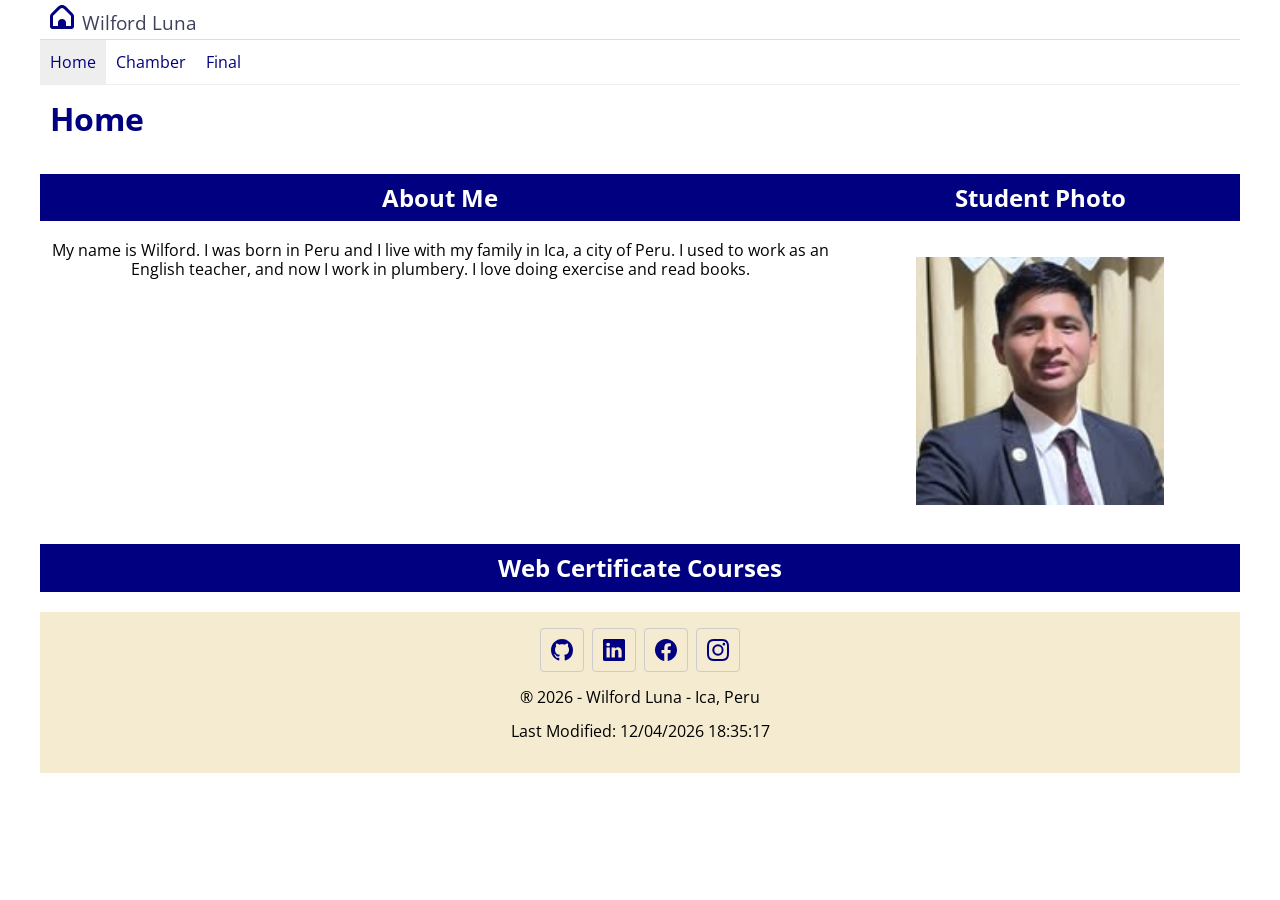
<file: index.html>
<!DOCTYPE html>
<html lang="en">

<head>
    <meta charset="UTF-8">
    <meta name="viewport" content="width=device-width, initial-scale=1.0">
    <title>Wilford Luna</title>
    <meta name="description"
        content="This is the Home page and here I am going to share some information about me, also my photo and other details about my courses and the certificate in progress.">
    <meta name="author" content="Wilford Luna">
    <link rel="stylesheet" href="styles/normalize.css">
    <link rel="stylesheet" href="styles/small-index.css">
    <link rel="stylesheet" href="styles/larger-index.css">
    <link rel="preconnect" href="https://fonts.googleapis.com">
    <link rel="preconnect" href="https://fonts.gstatic.com" crossorigin>
    <link href="https://fonts.googleapis.com/css2?family=Open+Sans:wght@400;500;700&display=swap" rel="stylesheet">
    <script src="scripts/navigation.js" defer></script>
    <script src="scripts/date.js" defer></script>
    <script src="scripts/course.js" defer></script>
</head>

<body>
    <header>
        <img src="images/logo-home.svg" alt="Site Logo" width="512" height="512" loading="lazy">
        <span>Wilford Luna</span>
        <button aria-label="open and close list" id="ham-btn" class="hamburger"></button>
    </header>
    <nav id="nav-bar" class="navigation">
        <ul>
            <li class="current"><a href="#">Home</a></li>
            <li><a href="#">Chamber</a></li>
            <li><a href="#">Final</a></li>
        </ul>
    </nav>
    <main>
        <h1>Home</h1>
        <div class="main-one">
        <section class="about">
            <h2>About Me</h2>
            <p>My name is Wilford. I was born in Peru and I live with my 
            family in Ica, a city of Peru. I used to work as an English teacher, and 
             now I work in plumbery. I love doing exercise and read books.</p>
        </section>
        <section class="photo">
            <h2>Student Photo</h2>
            <img src="images/student-photo.jpg" alt="student photo" width="150" height="150" loading="lazy">
        </section>
        </div>
        <section class="courses">
            <h2>Web Certificate Courses</h2>
        </section>
    </main>
    <footer>
        <div class="social">
            <a href="https://github.com/wilfordluna600-lab" target="_blank"><img src="images/github.svg" alt="github" width="16" height="16" loading="lazy"></a>
            <a href="https://www.linkedin.com/in/wilford-daniel-luna-escobar-a42b69208/" target="_blank"><img src="images/linkedin.svg" alt="linkedin" width="16" height="16" loading="lazy"></a>
            <a href="https://www.facebook.com/wilford.lunalp/" target="_blank"><img src="images/facebook.svg" alt="facebook" width="16" height="16" loading="lazy"></a>
            <a href="https://www.instagram.com/wilford.luna60/" target="_blank"><img src="images/instagram.svg" alt="instagram" width="16" height="16" loading="lazy"></a>
        </div>
        <p>® <span id="currentYear"></span> - Wilford Luna - Ica, Peru</p>
        <p>Last Modified: <span id="lastModified"></span></p>
    </footer>
</body>

</html>
</file>
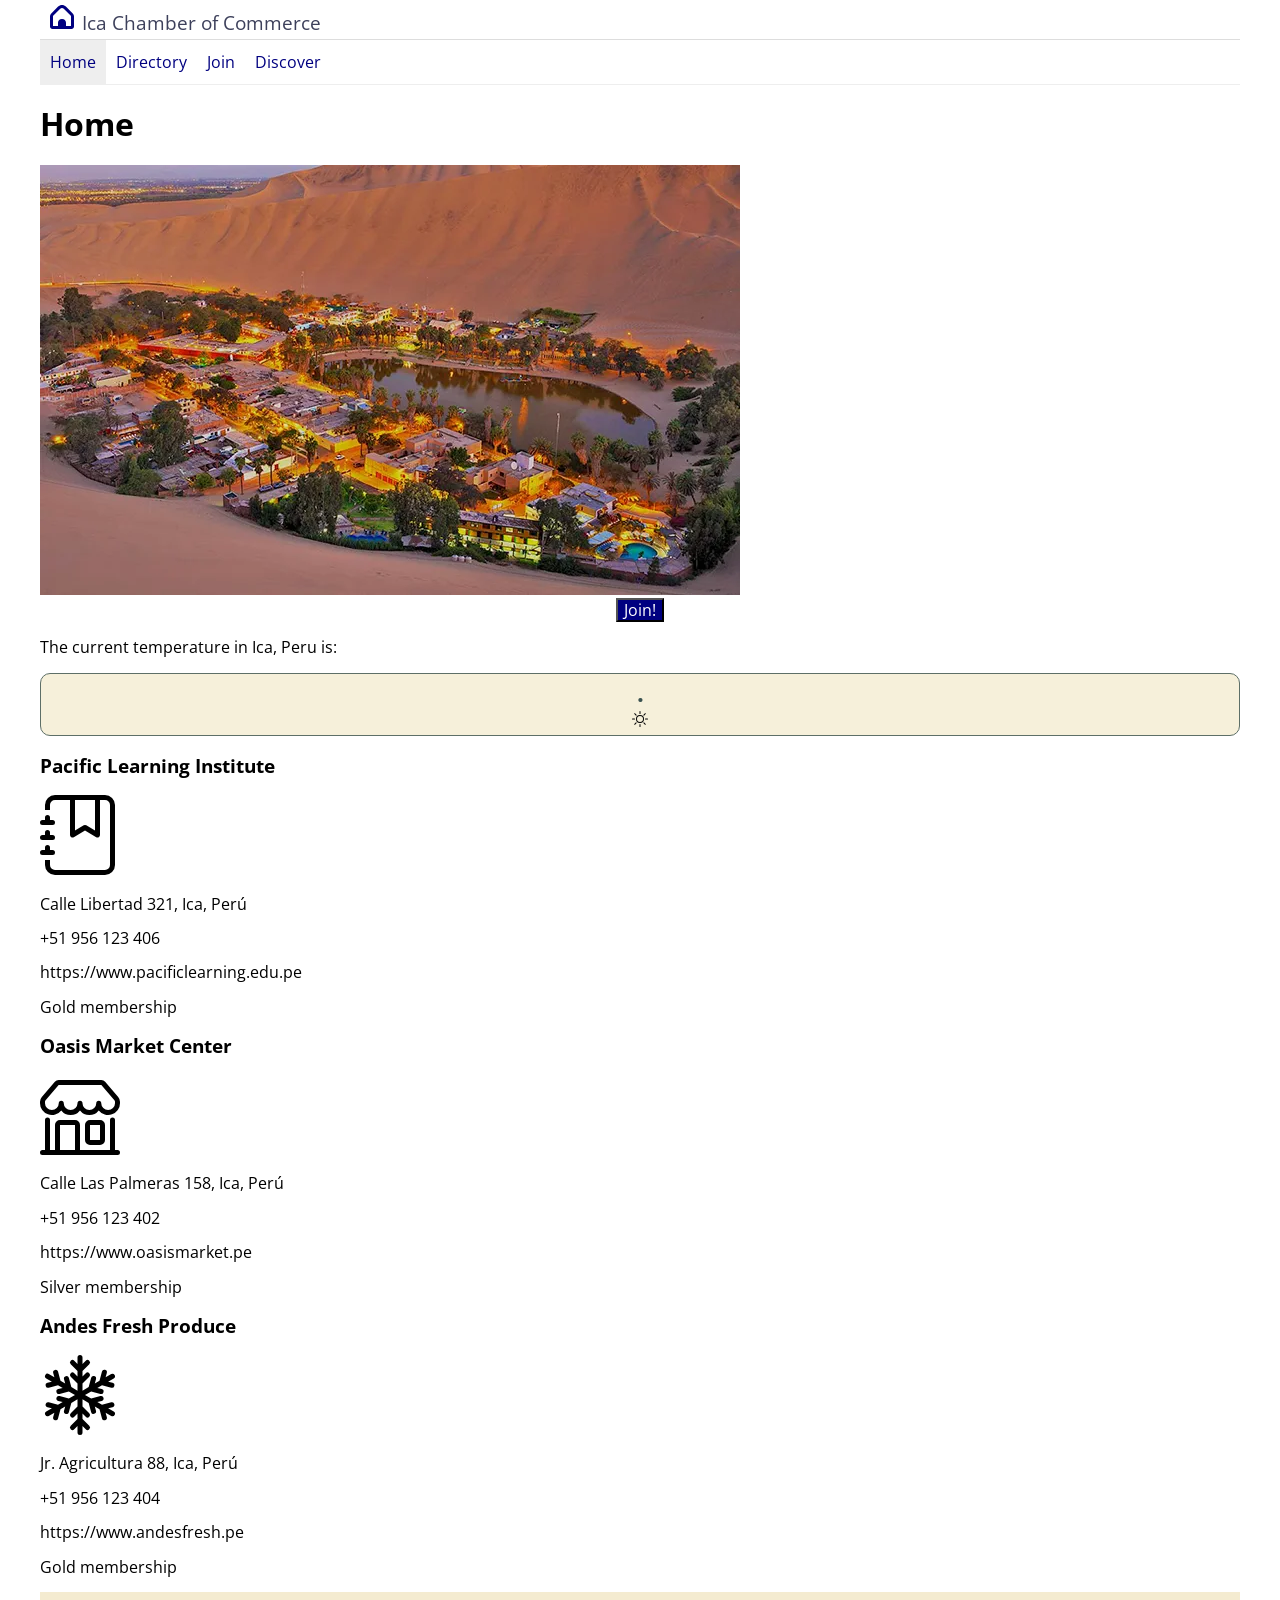
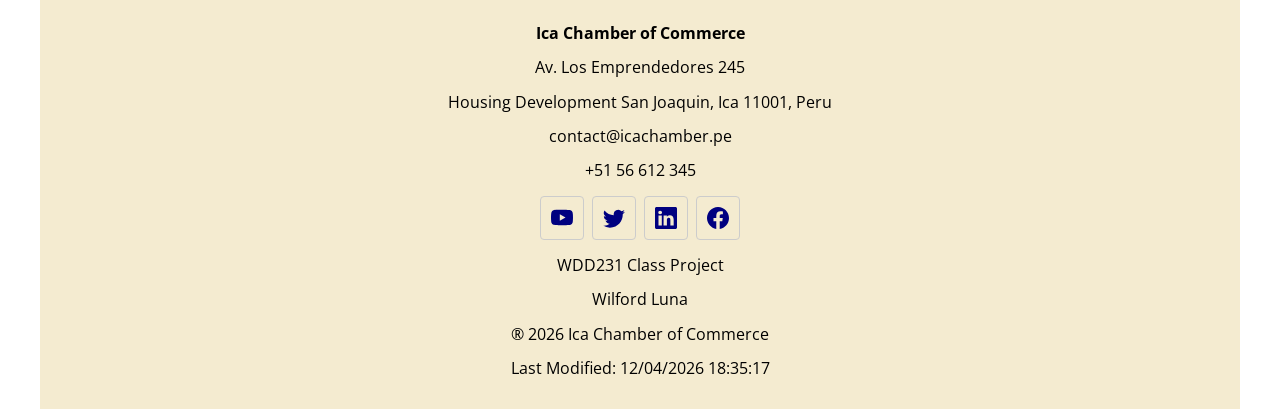
<file: chamber/index.html>
<!DOCTYPE html>
<html lang="en">
<head>
    <meta charset="UTF-8">
    <meta name="viewport" content="width=device-width, initial-scale=1.0">
    <title>Chamber of Commerce Home</title>
    <meta property="og:title" content="Chamber of Commerce">
    <meta property="og:description" content="It's an organization of businesses that work together to strengthen the business interests of the group.">
    <meta property="og:image" content="https://wilfordluna600-lab.github.io/wdd231/chamber/images/logo-home.svg">
    <meta property="og:url" content="https://your-github-username.github.io/wdd231/chamber/directory.html">
    <meta name="description" content="It's an organization of businesses that work together to strengthen the business interests of the group.">
    <meta name="author" content="Wilford Luna">
    <link rel="icon" href="images/logo-home.svg">
    <link rel="stylesheet" href="styles/normalize.css">
    <link rel="stylesheet" href="styles/small-directory.css">
    <link rel="stylesheet" href="styles/larger-directory.css">
    <link rel="preconnect" href="https://fonts.googleapis.com">
    <link rel="preconnect" href="https://fonts.gstatic.com" crossorigin>
    <link href="https://fonts.googleapis.com/css2?family=Open+Sans:wght@400&display=swap" rel="stylesheet">
    <script src="scripts/navigation.js" defer></script>
    <script src="scripts/directory.js" defer></script>
    <script src="scripts/date.js" defer></script>
</head>
<body>
    <header>
        <img src="images/logo-home.svg" alt="Site Logo" class="responsive" width="512" height="512" loading="lazy">
        <span>Ica Chamber of Commerce</span>
        <button aria-label="open and close list" id="ham-btn" class="hamburger"></button>
    </header>
    <nav id="nav-bar" class="navigation">
        <ul>
            <li class="current"><a href="#">Home</a></li>
            <li><a href="#">Directory</a></li>
            <li><a href="#">Join</a></li>
            <li><a href="#">Discover</a></li>
        </ul>
    </nav>
    <main>
        <h1>Home</h1>
        <img src="images/hero-image.webp" alt="Ica city">
        <div class="button-space">
            <button type="button" class="button">Join!</button>
        </div>
        <p>The current temperature in Ica, Peru is:</p>
        <div class="card">
            <h2 id="town">.</h2>
            <img id="graphic" src="images/sun.svg" alt="">
            <p id="description"></p>
            <p id="temperature"></p>
        </div>
        <div id="cards"></div>
    </main>
    <footer>
        <p><b>Ica Chamber of Commerce</b></p>
        <p>Av. Los Emprendedores 245</p>
        <p>Housing Development San Joaquin, Ica 11001, Peru</p>
        <p>contact@icachamber.pe</p>
        <p>+51 56 612 345</p>
        <div class="social">
            <a href="https://www.youtube.com/" target="_blank"><img src="images/youtube.svg" alt="youtube" width="16" height="16" loading="lazy"></a>
            <a href="https://x.com/" target="_blank"><img src="images/twitter.svg" alt="twitter" width="16" height="16" loading="lazy"></a>
            <a href="https://www.linkedin.com/login/es/" target="_blank"><img src="images/linkedin.svg" alt="linkedin" width="16" height="16" loading="lazy"></a>
            <a href="https://www.facebook.com/" target="_blank"><img src="images/facebook.svg" alt="facebook" width="16" height="16" loading="lazy"></a>
        </div>
        <p>WDD231 Class Project</p>
        <p>Wilford Luna</p>
        <p>® <span id="currentYear"></span> Ica Chamber of Commerce</p>
        <p>Last Modified: <span id="lastModified"></span></p>
    </footer>
</body>
</html>
</file>
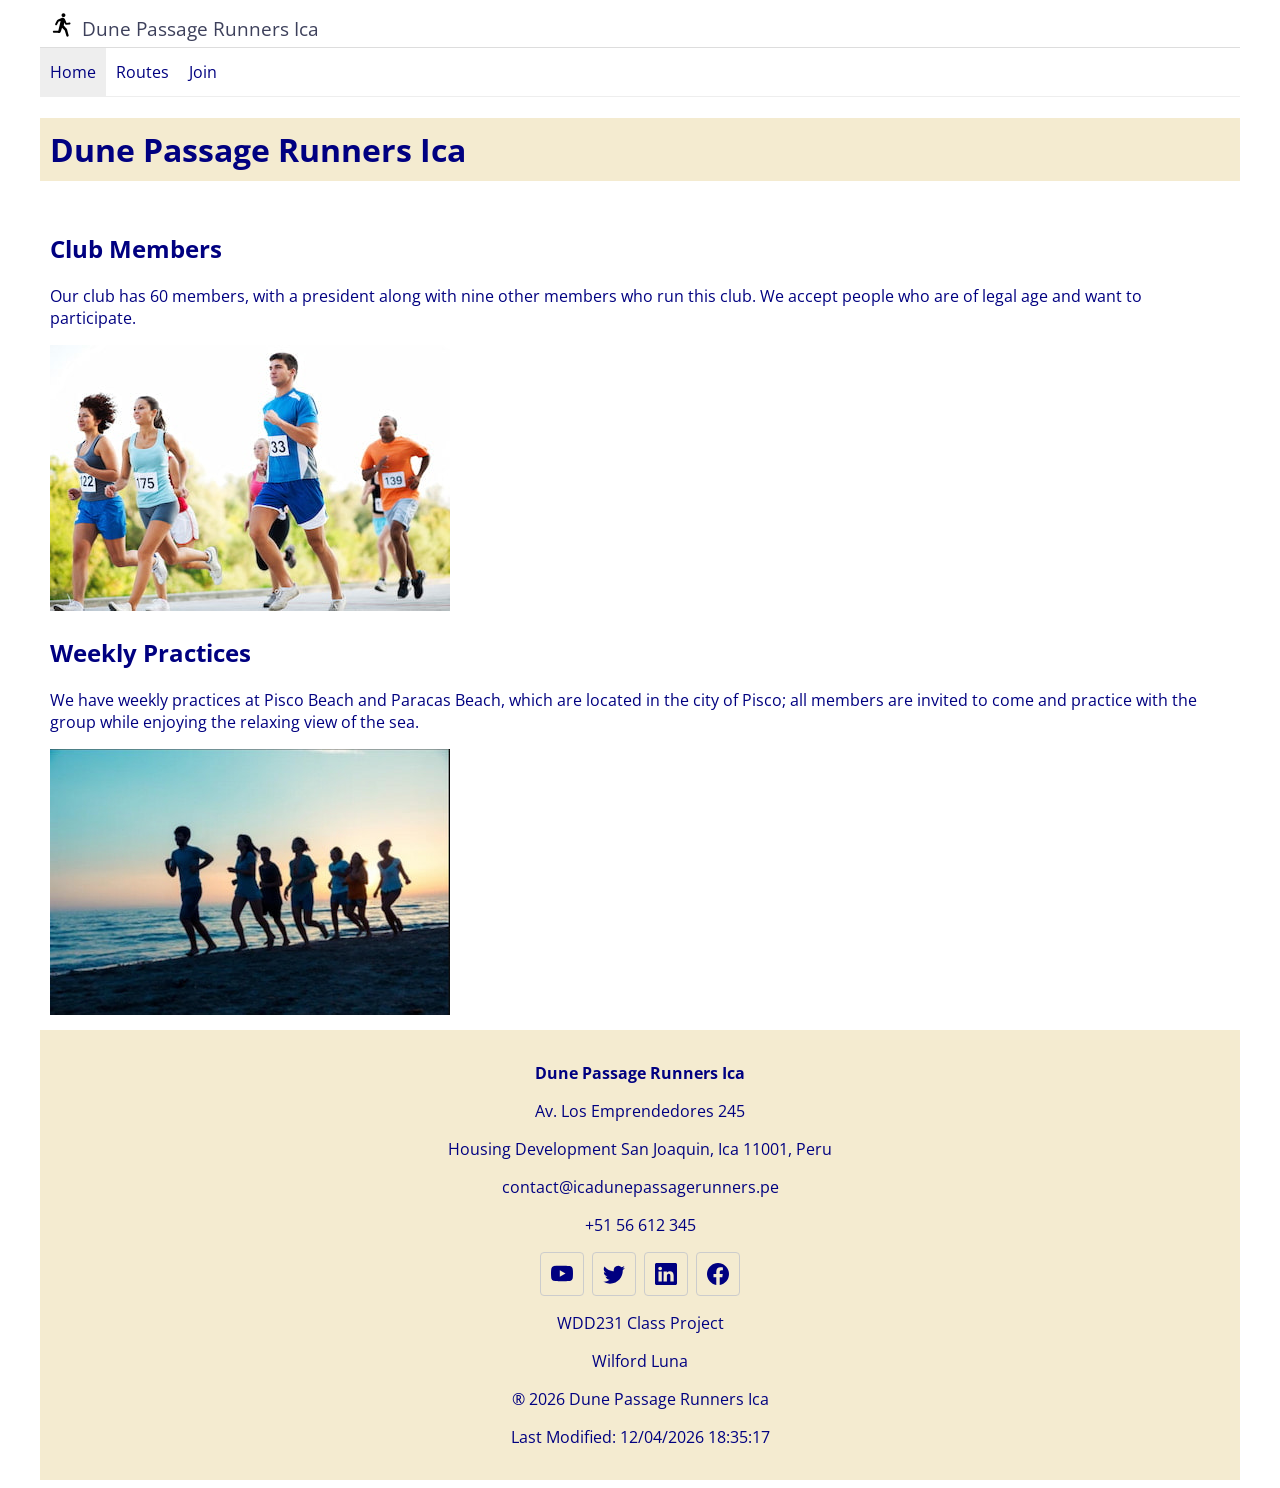
<file: finalproject/index.html>
<!DOCTYPE html>
<html lang="en">
<head>
    <meta charset="UTF-8">
    <meta name="viewport" content="width=device-width, initial-scale=1.0">
    <title>Home Dune Passage Runners Ica</title>
    <meta property="og:title" content="Chamber of Commerce">
    <meta property="og:description" content="It's an organization of businesses that work together to strengthen the business interests of the group.">
    <meta property="og:image" content="https://wilfordluna600-lab.github.io/wdd231/chamber/images/logo-home.svg">
    <meta property="og:url" content="https://your-github-username.github.io/wdd231/chamber/directory.html">
    <meta name="description" content="It's an organization of businesses that work together to strengthen the business interests of the group.">
    <meta name="author" content="Wilford Luna">
    <link rel="icon" href="images/runner.svg">
    <link rel="stylesheet" href="styles/index.css">
    <link rel="stylesheet" href="styles/large-index.css">
    <link rel="preconnect" href="https://fonts.googleapis.com">
    <link rel="preconnect" href="https://fonts.gstatic.com" crossorigin>
    <link href="https://fonts.googleapis.com/css2?family=Open+Sans:wght@400&display=swap" rel="stylesheet">
    <script src="scripts/navigation.js" defer></script>
    <script src="scripts/date.js" defer></script>
    <script src="scripts/index.js" defer></script>
</head>
<body>
    <header>
        <img src="images/runner.svg" alt="Site Logo" width="512" height="512" loading="lazy">
        <span>Dune Passage Runners Ica</span>
        <button aria-label="open and close list" id="ham-btn" class="hamburger"></button>
    </header>
    <nav id="nav-bar" class="navigation">
        <ul>
            <li class="current"><a href="index.html">Home</a></li>
            <li><a href="routes.html">Routes</a></li>
            <li><a href="join.html">Join</a></li>
        </ul>
    </nav>
    <main>
        <h1>Dune Passage Runners Ica</h1>
        <div class="first-content"></div>
        

    </main>
    <footer>
        <p><b>Dune Passage Runners Ica</b></p>
        <p>Av. Los Emprendedores 245</p>
        <p>Housing Development San Joaquin, Ica 11001, Peru</p>
        <p>contact@icadunepassagerunners.pe</p>
        <p>+51 56 612 345</p>
        <div class="social">
            <a href="https://www.youtube.com/" target="_blank"><img src="images/youtube.svg" alt="youtube" width="16" height="16" loading="lazy"></a>
            <a href="https://x.com/" target="_blank"><img src="images/twitter.svg" alt="twitter" width="16" height="16" loading="lazy"></a>
            <a href="https://www.linkedin.com/login/es/" target="_blank"><img src="images/linkedin.svg" alt="linkedin" width="16" height="16" loading="lazy"></a>
            <a href="https://www.facebook.com/" target="_blank"><img src="images/facebook.svg" alt="facebook" width="16" height="16" loading="lazy"></a>
        </div>
        <p>WDD231 Class Project</p>
        <p>Wilford Luna</p>
        <p>® <span id="currentYear"></span> Dune Passage Runners Ica </p>
        <p>Last Modified: <span id="lastModified"></span></p>
    </footer>
</body>
</html>
</file>
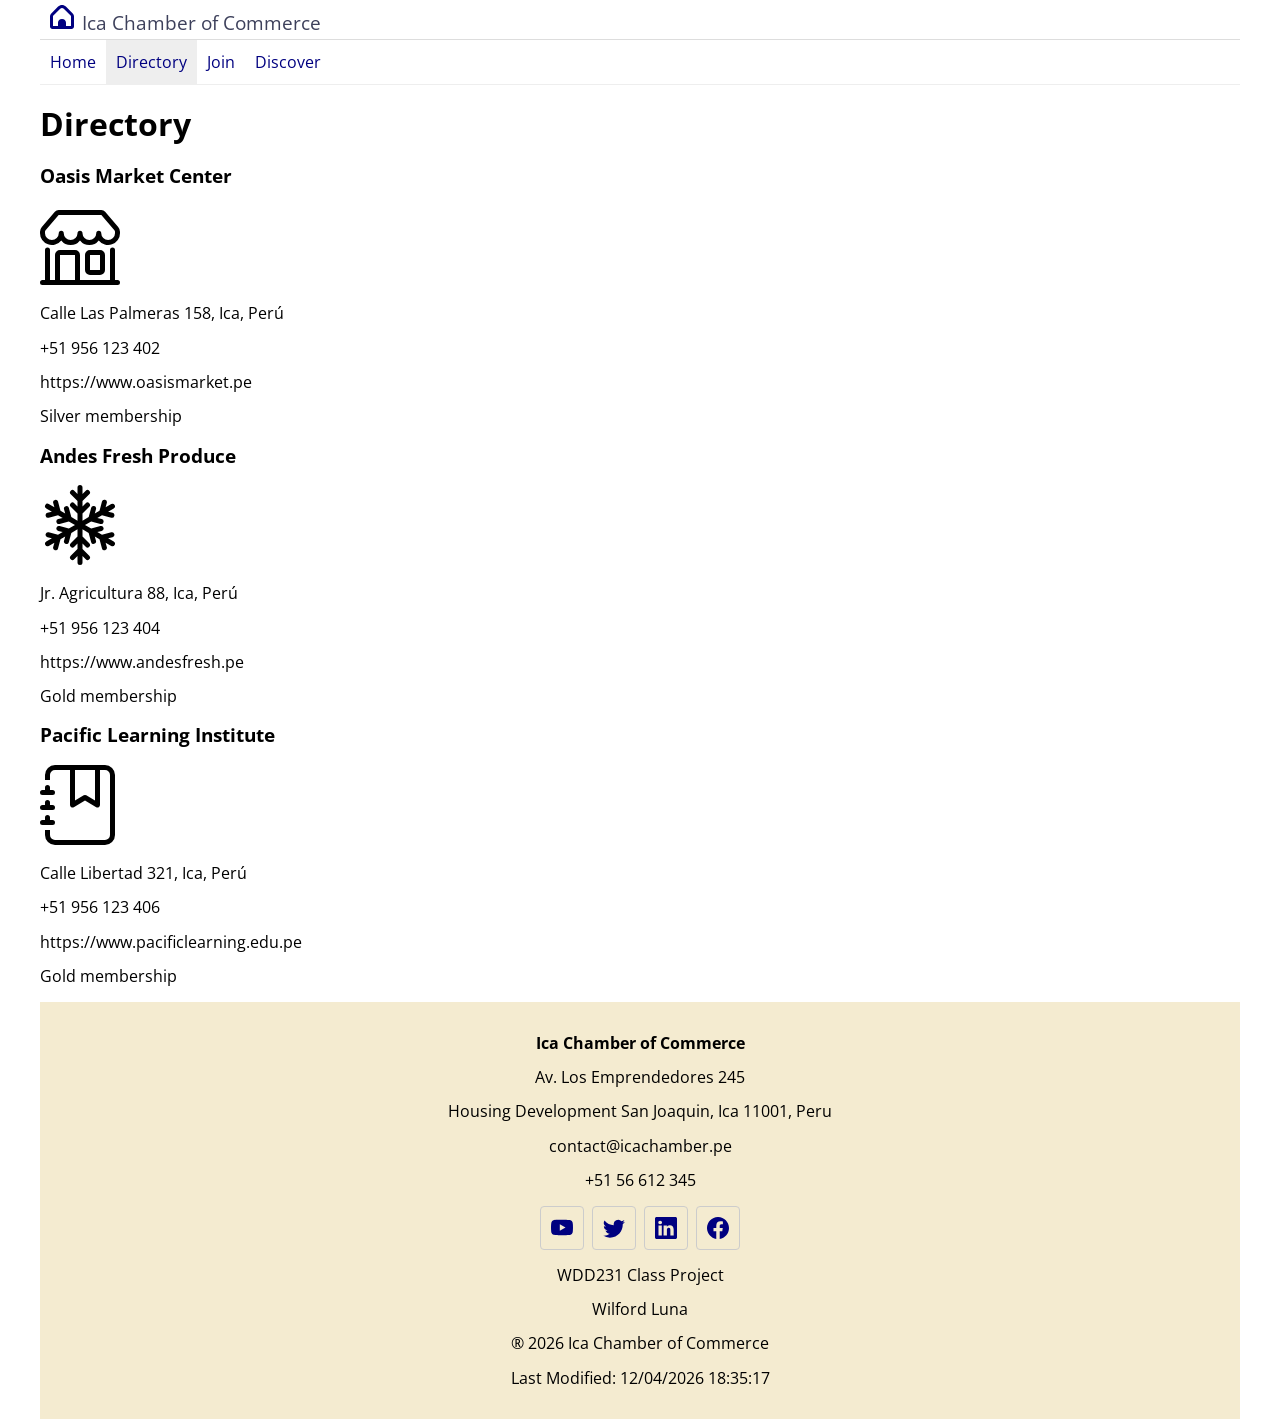
<file: chamber/directory.html>
<!DOCTYPE html>
<html lang="en">
<head>
    <meta charset="UTF-8">
    <meta name="viewport" content="width=device-width, initial-scale=1.0">
    <title>Chamber of Commerce Directory</title>
    <meta property="og:title" content="Chamber of Commerce">
    <meta property="og:description" content="It's an organization of businesses that work together to strengthen the business interests of the group.">
    <meta property="og:image" content="https://wilfordluna600-lab.github.io/wdd231/chamber/images/logo-home.svg">
    <meta property="og:url" content="https://your-github-username.github.io/wdd231/chamber/directory.html">
    <meta name="description" content="It's an organization of businesses that work together to strengthen the business interests of the group.">
    <meta name="author" content="Wilford Luna">
    <link rel="icon" href="images/logo-home.svg">
    <link rel="stylesheet" href="styles/normalize.css">
    <link rel="stylesheet" href="styles/small-directory.css">
    <link rel="stylesheet" href="styles/larger-directory.css">
    <link rel="preconnect" href="https://fonts.googleapis.com">
    <link rel="preconnect" href="https://fonts.gstatic.com" crossorigin>
    <link href="https://fonts.googleapis.com/css2?family=Open+Sans:wght@400&display=swap" rel="stylesheet">
    <script src="scripts/navigation.js" defer></script>
    <script src="scripts/directory.js" defer></script>
    <script src="scripts/date.js" defer></script>
</head>
<body>
    <header>
        <img src="images/logo-home.svg" alt="Site Logo" width="512" height="512" loading="lazy">
        <span>Ica Chamber of Commerce</span>
        <button aria-label="open and close list" id="ham-btn" class="hamburger"></button>
    </header>
    <nav id="nav-bar" class="navigation">
        <ul>
            <li><a href="#">Home</a></li>
            <li class="current"><a href="#">Directory</a></li>
            <li><a href="#">Join</a></li>
            <li><a href="#">Discover</a></li>
        </ul>
    </nav>
    <main>
        <h1>Directory</h1>
        <div id="cards"></div>
    </main>
    <footer>
        <p><b>Ica Chamber of Commerce</b></p>
        <p>Av. Los Emprendedores 245</p>
        <p>Housing Development San Joaquin, Ica 11001, Peru</p>
        <p>contact@icachamber.pe</p>
        <p>+51 56 612 345</p>
        <div class="social">
            <a href="https://www.youtube.com/" target="_blank"><img src="images/youtube.svg" alt="youtube" width="16" height="16" loading="lazy"></a>
            <a href="https://x.com/" target="_blank"><img src="images/twitter.svg" alt="twitter" width="16" height="16" loading="lazy"></a>
            <a href="https://www.linkedin.com/login/es/" target="_blank"><img src="images/linkedin.svg" alt="linkedin" width="16" height="16" loading="lazy"></a>
            <a href="https://www.facebook.com/" target="_blank"><img src="images/facebook.svg" alt="facebook" width="16" height="16" loading="lazy"></a>
        </div>
        <p>WDD231 Class Project</p>
        <p>Wilford Luna</p>
        <p>® <span id="currentYear"></span> Ica Chamber of Commerce</p>
        <p>Last Modified: <span id="lastModified"></span></p>
    </footer>
</body>
</html>
</file>
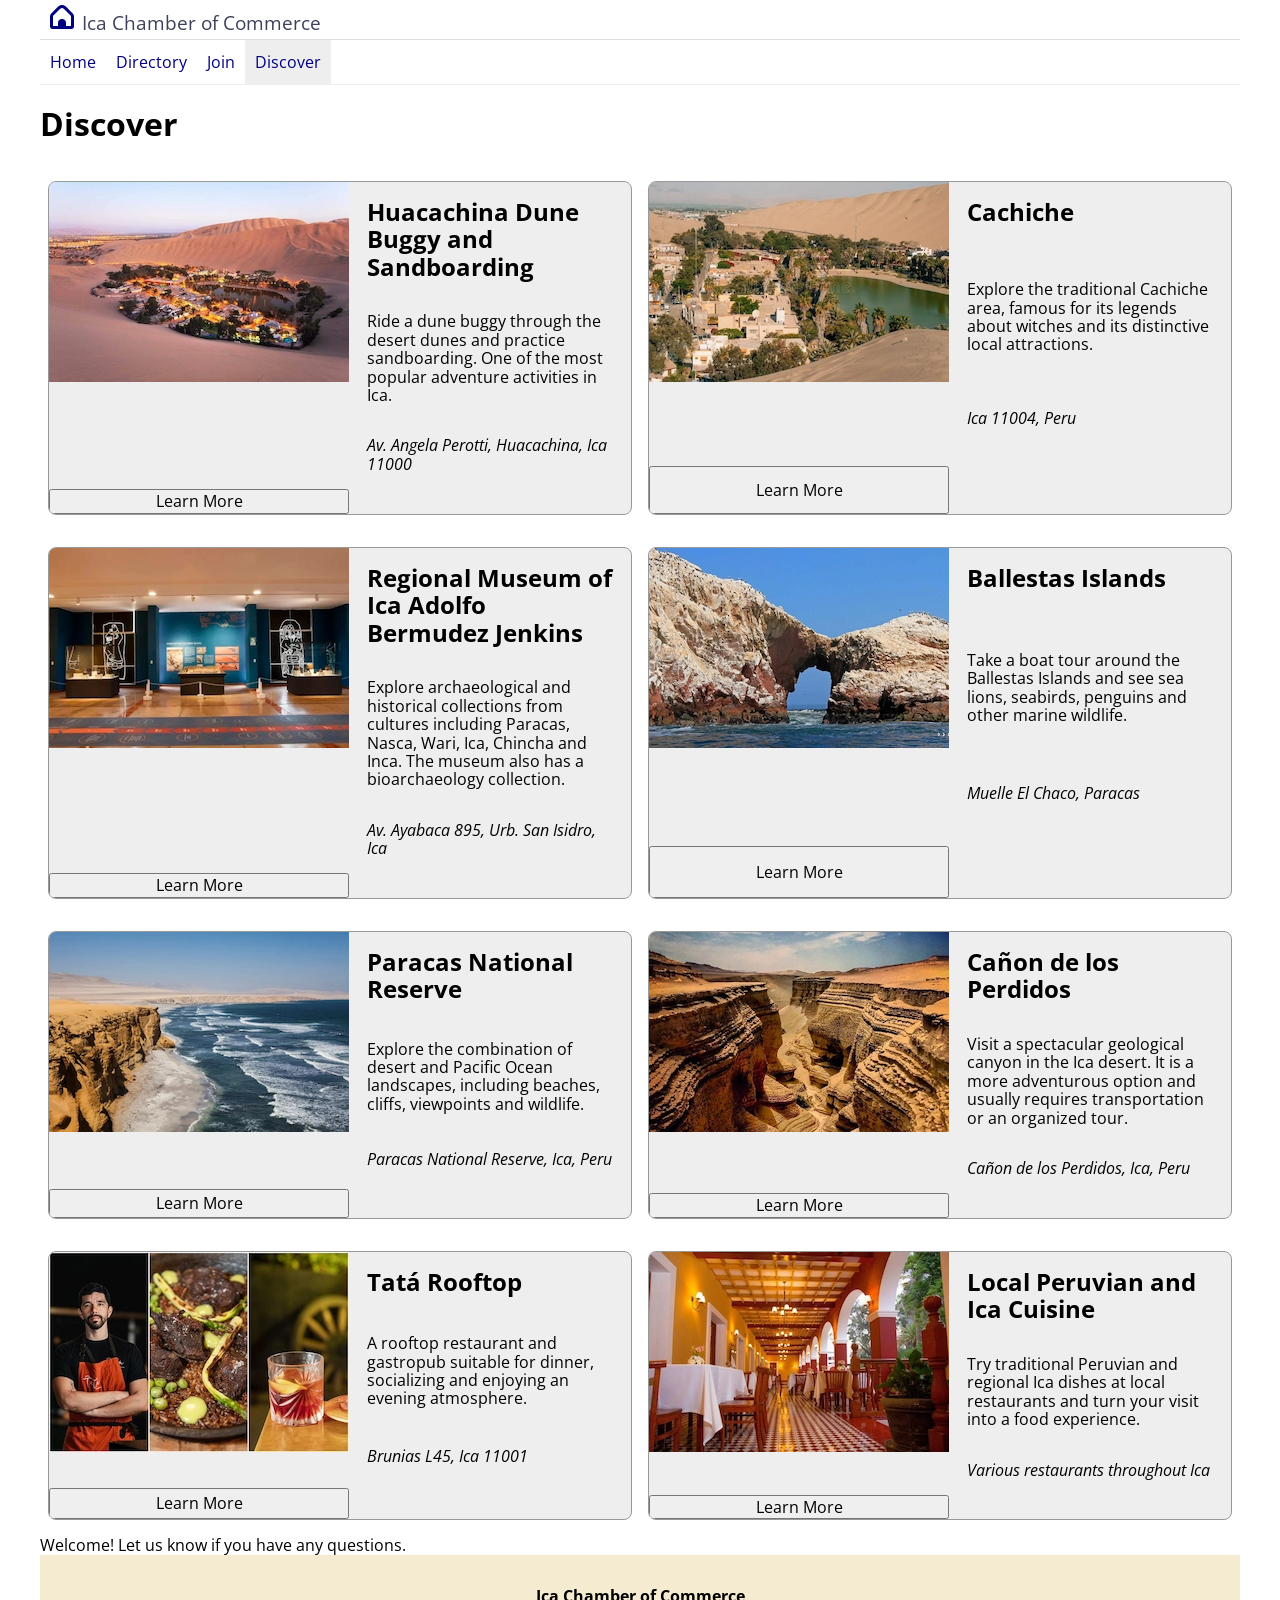
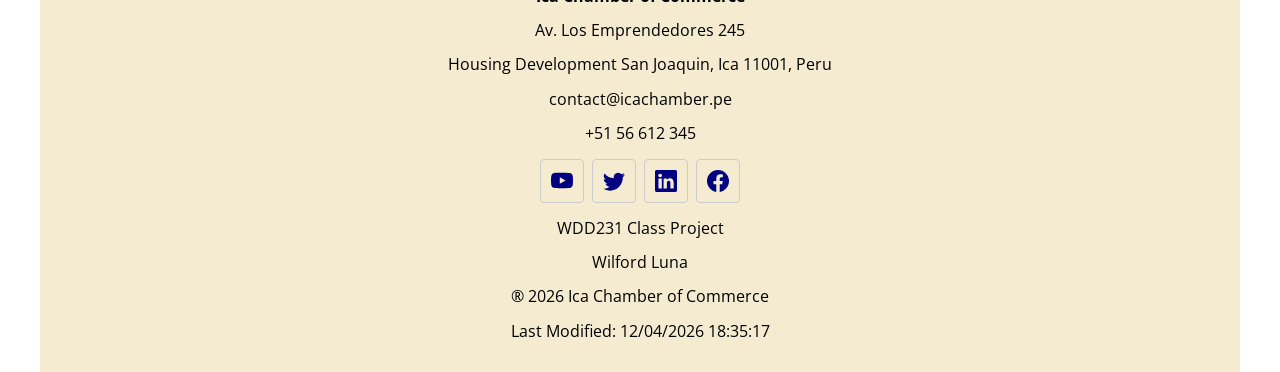
<file: chamber/discover.html>
<!DOCTYPE html>
<html lang="en">
<head>
    <meta charset="UTF-8">
    <meta name="viewport" content="width=device-width, initial-scale=1.0">
    <title>Chamber of Commerce Discover</title>
    <meta property="og:title" content="Chamber of Commerce">
    <meta property="og:description" content="It's an organization of businesses that work together to strengthen the business interests of the group.">
    <meta property="og:image" content="https://wilfordluna600-lab.github.io/wdd231/chamber/images/logo-home.svg">
    <meta property="og:url" content="https://your-github-username.github.io/wdd231/chamber/directory.html">
    <meta name="description" content="It's an organization of businesses that work together to strengthen the business interests of the group.">
    <meta name="author" content="Wilford Luna">
    <link rel="icon" href="images/logo-home.svg">
    <link rel="stylesheet" href="styles/normalize.css">
    <link rel="stylesheet" href="styles/small-directory.css">
    <link rel="stylesheet" href="styles/medium-discover.css">
    <link rel="stylesheet" href="styles/larger-directory.css">
    <link rel="preconnect" href="https://fonts.googleapis.com">
    <link rel="preconnect" href="https://fonts.gstatic.com" crossorigin>
    <link href="https://fonts.googleapis.com/css2?family=Open+Sans:wght@400&display=swap" rel="stylesheet">
    <script src="scripts/navigation.js" defer></script>
    <script src="scripts/directory.js" defer></script>
    <script type="module" src="scripts/places.js"></script>
    <script src="scripts/date.js" defer></script>
</head>
<body>
    <header>
        <img src="images/logo-home.svg" alt="Site Logo" class="responsive" width="512" height="512" loading="lazy">
        <span>Ica Chamber of Commerce</span>
        <button aria-label="open and close list" id="ham-btn" class="hamburger"></button>
    </header>
    <nav id="nav-bar" class="navigation">
        <ul>
            <li><a href="#">Home</a></li>
            <li><a href="#">Directory</a></li>
            <li><a href="#">Join</a></li>
            <li class="current"><a href="#">Discover</a></li>
        </ul>
    </nav>
    <main>
        <h1>Discover</h1>
        <div id="allplaces"></div>
        <div id="visit-message"></div>
    </main>
    <footer>
        <p><b>Ica Chamber of Commerce</b></p>
        <p>Av. Los Emprendedores 245</p>
        <p>Housing Development San Joaquin, Ica 11001, Peru</p>
        <p>contact@icachamber.pe</p>
        <p>+51 56 612 345</p>
        <div class="social">
            <a href="https://www.youtube.com/" target="_blank"><img src="images/youtube.svg" alt="youtube" width="16" height="16" loading="lazy"></a>
            <a href="https://x.com/" target="_blank"><img src="images/twitter.svg" alt="twitter" width="16" height="16" loading="lazy"></a>
            <a href="https://www.linkedin.com/login/es/" target="_blank"><img src="images/linkedin.svg" alt="linkedin" width="16" height="16" loading="lazy"></a>
            <a href="https://www.facebook.com/" target="_blank"><img src="images/facebook.svg" alt="facebook" width="16" height="16" loading="lazy"></a>
        </div>
        <p>WDD231 Class Project</p>
        <p>Wilford Luna</p>
        <p>® <span id="currentYear"></span> Ica Chamber of Commerce</p>
        <p>Last Modified: <span id="lastModified"></span></p>
    </footer>
</body>
</html>
</file>
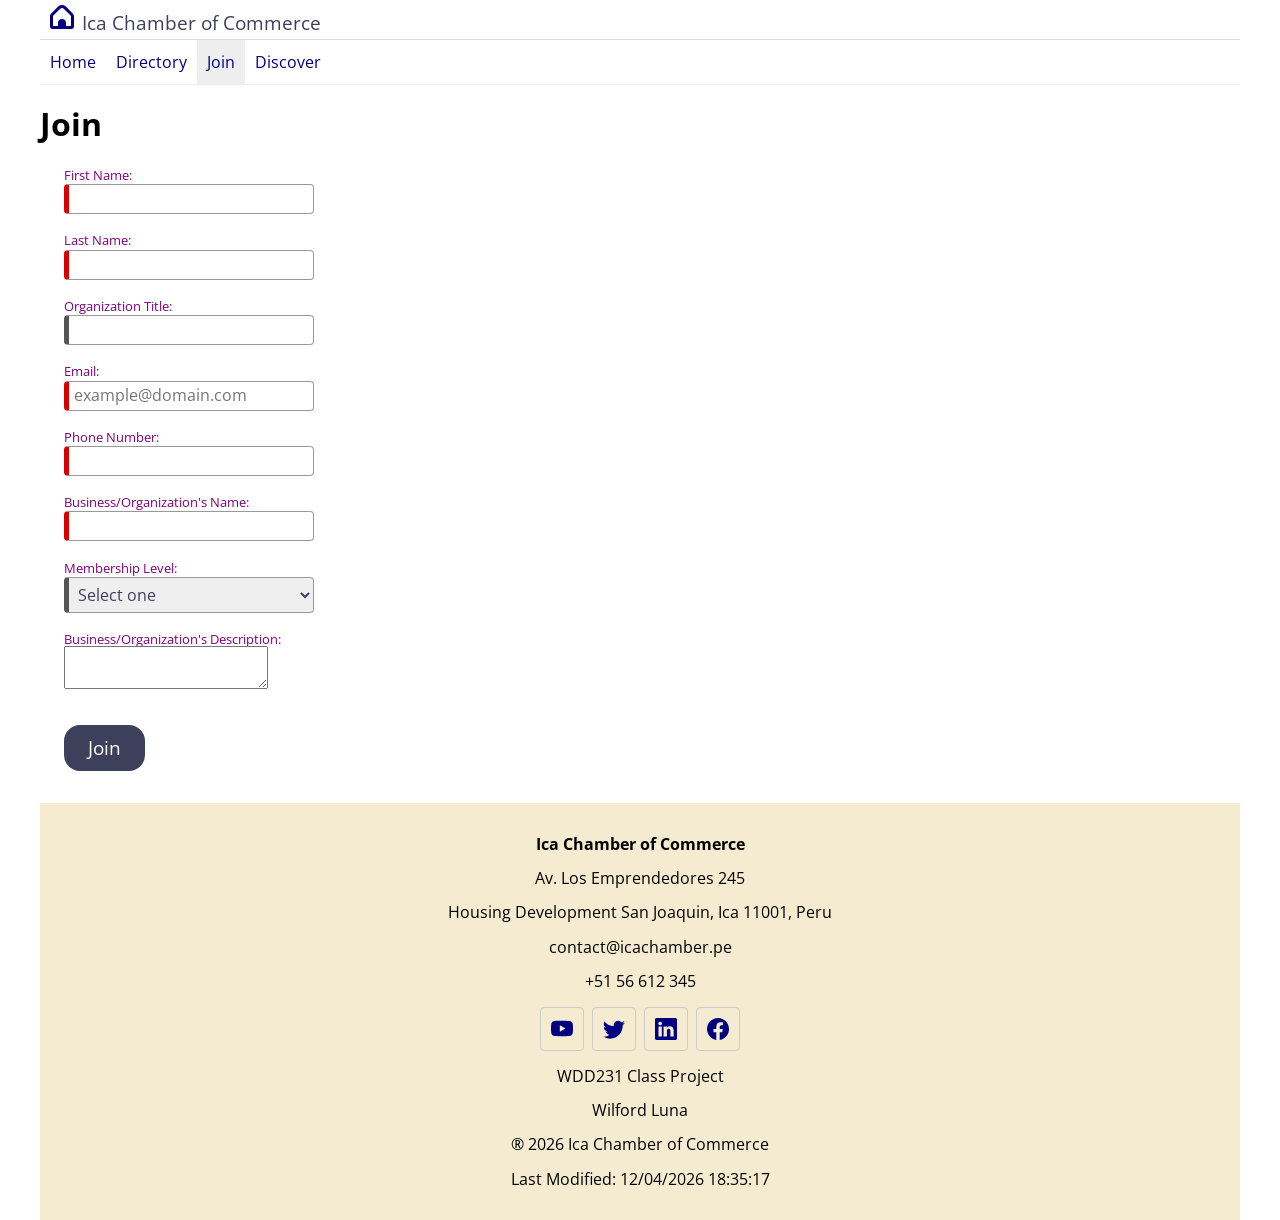
<file: chamber/join.html>
<!DOCTYPE html>
<html lang="en">
<head>
    <meta charset="UTF-8">
    <meta name="viewport" content="width=device-width, initial-scale=1.0">
    <title>Join Ica Chamber of Commerce</title>
    <meta property="og:title" content="Chamber of Commerce">
    <meta property="og:description" content="It's an organization of businesses that work together to strengthen the business interests of the group.">
    <meta property="og:image" content="https://wilfordluna600-lab.github.io/wdd231/chamber/images/logo-home.svg">
    <meta property="og:url" content="https://your-github-username.github.io/wdd231/chamber/directory.html">
    <meta name="description" content="It's an organization of businesses that work together to strengthen the business interests of the group.">
    <meta name="author" content="Wilford Luna">
    <link rel="icon" href="images/logo-home.svg">
    <link rel="stylesheet" href="styles/normalize.css">
    <link rel="stylesheet" href="styles/small-directory.css">
    <link rel="stylesheet" href="styles/larger-directory.css">
    <link rel="preconnect" href="https://fonts.googleapis.com">
    <link rel="preconnect" href="https://fonts.gstatic.com" crossorigin>
    <link href="https://fonts.googleapis.com/css2?family=Open+Sans:wght@400&display=swap" rel="stylesheet">
    <script src="scripts/navigation.js" defer></script>
    <script src="scripts/directory.js" defer></script>
    <script src="scripts/date.js" defer></script>
</head>
<body>
    <header>
        <img src="images/logo-home.svg" alt="Site Logo" width="512" height="512" loading="lazy">
        <span>Ica Chamber of Commerce</span>
        <button aria-label="open and close list" id="ham-btn" class="hamburger"></button>
    </header>
    <nav id="nav-bar" class="navigation">
        <ul>
            <li><a href="#">Home</a></li>
            <li><a href="#">Directory</a></li>
            <li class="current"><a href="#">Join</a></li>
            <li><a href="#">Discover</a></li>
        </ul>
    </nav>
    <main>
        <h1>Join</h1>
        <form action="thankyou.html" method="get" class="styleForm">
            <label for="firstName">First Name: </label>
            <input type="text" name="firstName" id="firstName" autocomplete="given-name" required title="Enter your first name">
            <label for="lastName">Last Name: </label>
            <input type="text" name="lastName" id="lastName" autocomplete="family-name" required title="Enter your last name">
            <!-- Here I have to write the input for the organization title -->
            <label for="organizationTitle">Organization Title: </label>
            <input type="text" name="organizationTitle" id="organizationTitle" autocomplete="organization-title" title="Enter your position in the organization (at least 7 letters; letters, spaces, and hyphens only)" pattern="[A-Za-z\s-]{7,}">
            <label for="userEmail">Email:</label>
            <input type="email" name="userEmail" id="userEmail" placeholder="example@domain.com" autocomplete="email" required title="Enter a valid email address">
            <label for="phone">Phone Number: </label>
            <input type="tel" id="phone" name="phone" autocomplete="tel" required title="Enter your mobile phone number">
            <label for="organizationName">Business/Organization's Name: </label>
            <input type="text" name="organizationName" id="organizationName" autocomplete="organization" required title="Enter the name of your business or organization">
            <label for="membershipLevel">Membership Level: </label>
            <select name="membershipLevel" id="membershipLevel" required>
                <option value="">Select one</option>
                <option value="np">Non-profit Membership</option>
                <option value="bronze">Bronze Membership</option>
                <option value="silver">Silver Membership</option>
                <option value="gold">Gold Membership</option>
            </select>
            <label for="description">Business/Organization's Description: </label>
            <textarea name="description" id="description" title="Describe your organization"></textarea>
            <input type="hidden" id="timestamp" name="timestamp">
            <input type="submit" value="Join">
        </form>


        <!-- <h1>Directory</h1>
        <div id="cards"></div> -->
    </main>
    <footer>
        <p><b>Ica Chamber of Commerce</b></p>
        <p>Av. Los Emprendedores 245</p>
        <p>Housing Development San Joaquin, Ica 11001, Peru</p>
        <p>contact@icachamber.pe</p>
        <p>+51 56 612 345</p>
        <div class="social">
            <a href="https://www.youtube.com/" target="_blank"><img src="images/youtube.svg" alt="youtube" width="16" height="16" loading="lazy"></a>
            <a href="https://x.com/" target="_blank"><img src="images/twitter.svg" alt="twitter" width="16" height="16" loading="lazy"></a>
            <a href="https://www.linkedin.com/login/es/" target="_blank"><img src="images/linkedin.svg" alt="linkedin" width="16" height="16" loading="lazy"></a>
            <a href="https://www.facebook.com/" target="_blank"><img src="images/facebook.svg" alt="facebook" width="16" height="16" loading="lazy"></a>
        </div>
        <p>WDD231 Class Project</p>
        <p>Wilford Luna</p>
        <p>® <span id="currentYear"></span> Ica Chamber of Commerce</p>
        <p>Last Modified: <span id="lastModified"></span></p>
    </footer>
</body>
</html>
</file>
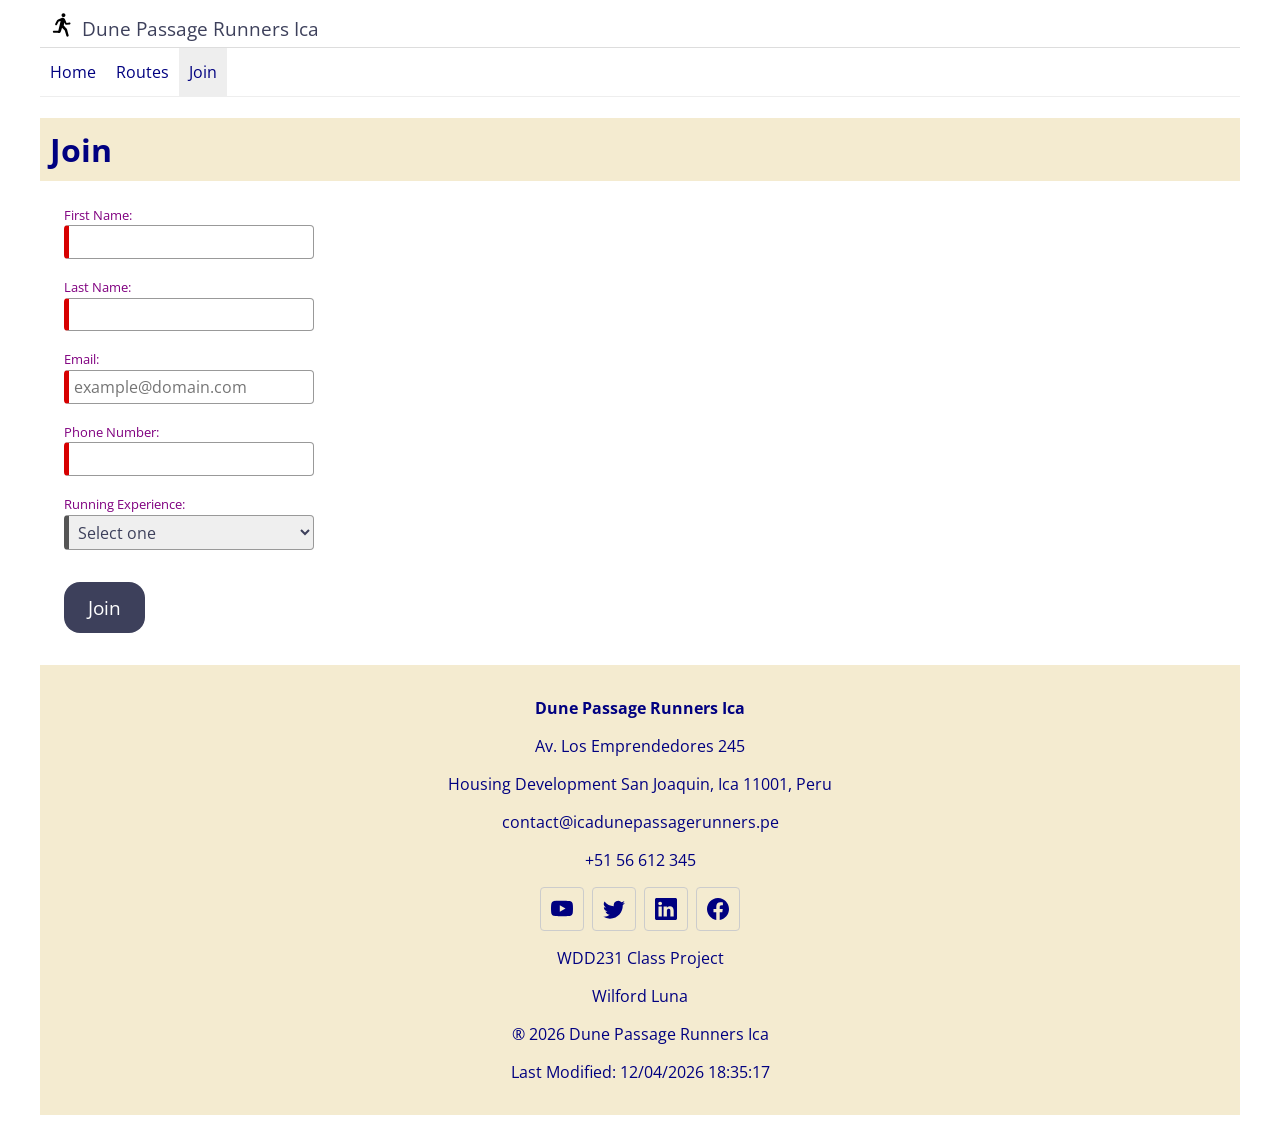
<file: finalproject/join.html>
<!DOCTYPE html>
<html lang="en">
<head>
    <meta charset="UTF-8">
    <meta name="viewport" content="width=device-width, initial-scale=1.0">
    <title>Join Dune Passage Runners Ica</title>
    <meta property="og:title" content="Chamber of Commerce">
    <meta property="og:description" content="It's an organization of businesses that work together to strengthen the business interests of the group.">
    <meta property="og:image" content="https://wilfordluna600-lab.github.io/wdd231/chamber/images/logo-home.svg">
    <meta property="og:url" content="https://your-github-username.github.io/wdd231/chamber/directory.html">
    <meta name="description" content="It's an organization of businesses that work together to strengthen the business interests of the group.">
    <meta name="author" content="Wilford Luna">
    <link rel="icon" href="images/runner.svg">
    <link rel="stylesheet" href="styles/index.css">
    <link rel="stylesheet" href="styles/large-index.css">
    <link rel="preconnect" href="https://fonts.googleapis.com">
    <link rel="preconnect" href="https://fonts.gstatic.com" crossorigin>
    <link href="https://fonts.googleapis.com/css2?family=Open+Sans:wght@400&display=swap" rel="stylesheet">
    <script src="scripts/navigation.js" defer></script>
    <script src="scripts/date.js" defer></script>
</head>
<body>
    <header>
        <img src="images/runner.svg" alt="Site Logo" width="512" height="512" loading="lazy">
        <span>Dune Passage Runners Ica</span>
        <button aria-label="open and close list" id="ham-btn" class="hamburger"></button>
    </header>
    <nav id="nav-bar" class="navigation">
        <ul>
            <li><a href="index.html">Home</a></li>
            <li><a href="routes.html">Routes</a></li>
            <li class="current"><a href="join.html">Join</a></li>
        </ul>
    </nav>
    <main>
        <h1>Join</h1>
        <form action="thankyou.html" method="get" class="styleForm">
            <label for="firstName">First Name: </label>
            <input type="text" name="firstName" id="firstName" autocomplete="given-name" required title="Enter your first name">
            <label for="lastName">Last Name: </label>
            <input type="text" name="lastName" id="lastName" autocomplete="family-name" required title="Enter your last name">
            <label for="userEmail">Email:</label>
            <input type="email" name="userEmail" id="userEmail" placeholder="example@domain.com" autocomplete="email" required title="Enter a valid email address">
            <label for="phone">Phone Number: </label>
            <input type="tel" id="phone" name="phone" autocomplete="tel" required title="Enter your mobile phone number">
            <label for="membershipLevel">Running Experience: </label>
            <select name="membershipLevel" id="membershipLevel" required>
                <option value="">Select one</option>
                <option value="np">Beginner</option>
                <option value="bronze">Intermediate</option>
                <option value="silver">Advanced</option>
            </select>
            <input type="hidden" id="timestamp" name="timestamp">
            <input type="submit" value="Join">
        </form>

    </main>
    <footer>
        <p><b>Dune Passage Runners Ica</b></p>
        <p>Av. Los Emprendedores 245</p>
        <p>Housing Development San Joaquin, Ica 11001, Peru</p>
        <p>contact@icadunepassagerunners.pe</p>
        <p>+51 56 612 345</p>
        <div class="social">
            <a href="https://www.youtube.com/" target="_blank"><img src="images/youtube.svg" alt="youtube" width="16" height="16" loading="lazy"></a>
            <a href="https://x.com/" target="_blank"><img src="images/twitter.svg" alt="twitter" width="16" height="16" loading="lazy"></a>
            <a href="https://www.linkedin.com/login/es/" target="_blank"><img src="images/linkedin.svg" alt="linkedin" width="16" height="16" loading="lazy"></a>
            <a href="https://www.facebook.com/" target="_blank"><img src="images/facebook.svg" alt="facebook" width="16" height="16" loading="lazy"></a>
        </div>
        <p>WDD231 Class Project</p>
        <p>Wilford Luna</p>
        <p>® <span id="currentYear"></span> Dune Passage Runners Ica </p>
        <p>Last Modified: <span id="lastModified"></span></p>
    </footer>
</body>
</html>
</file>
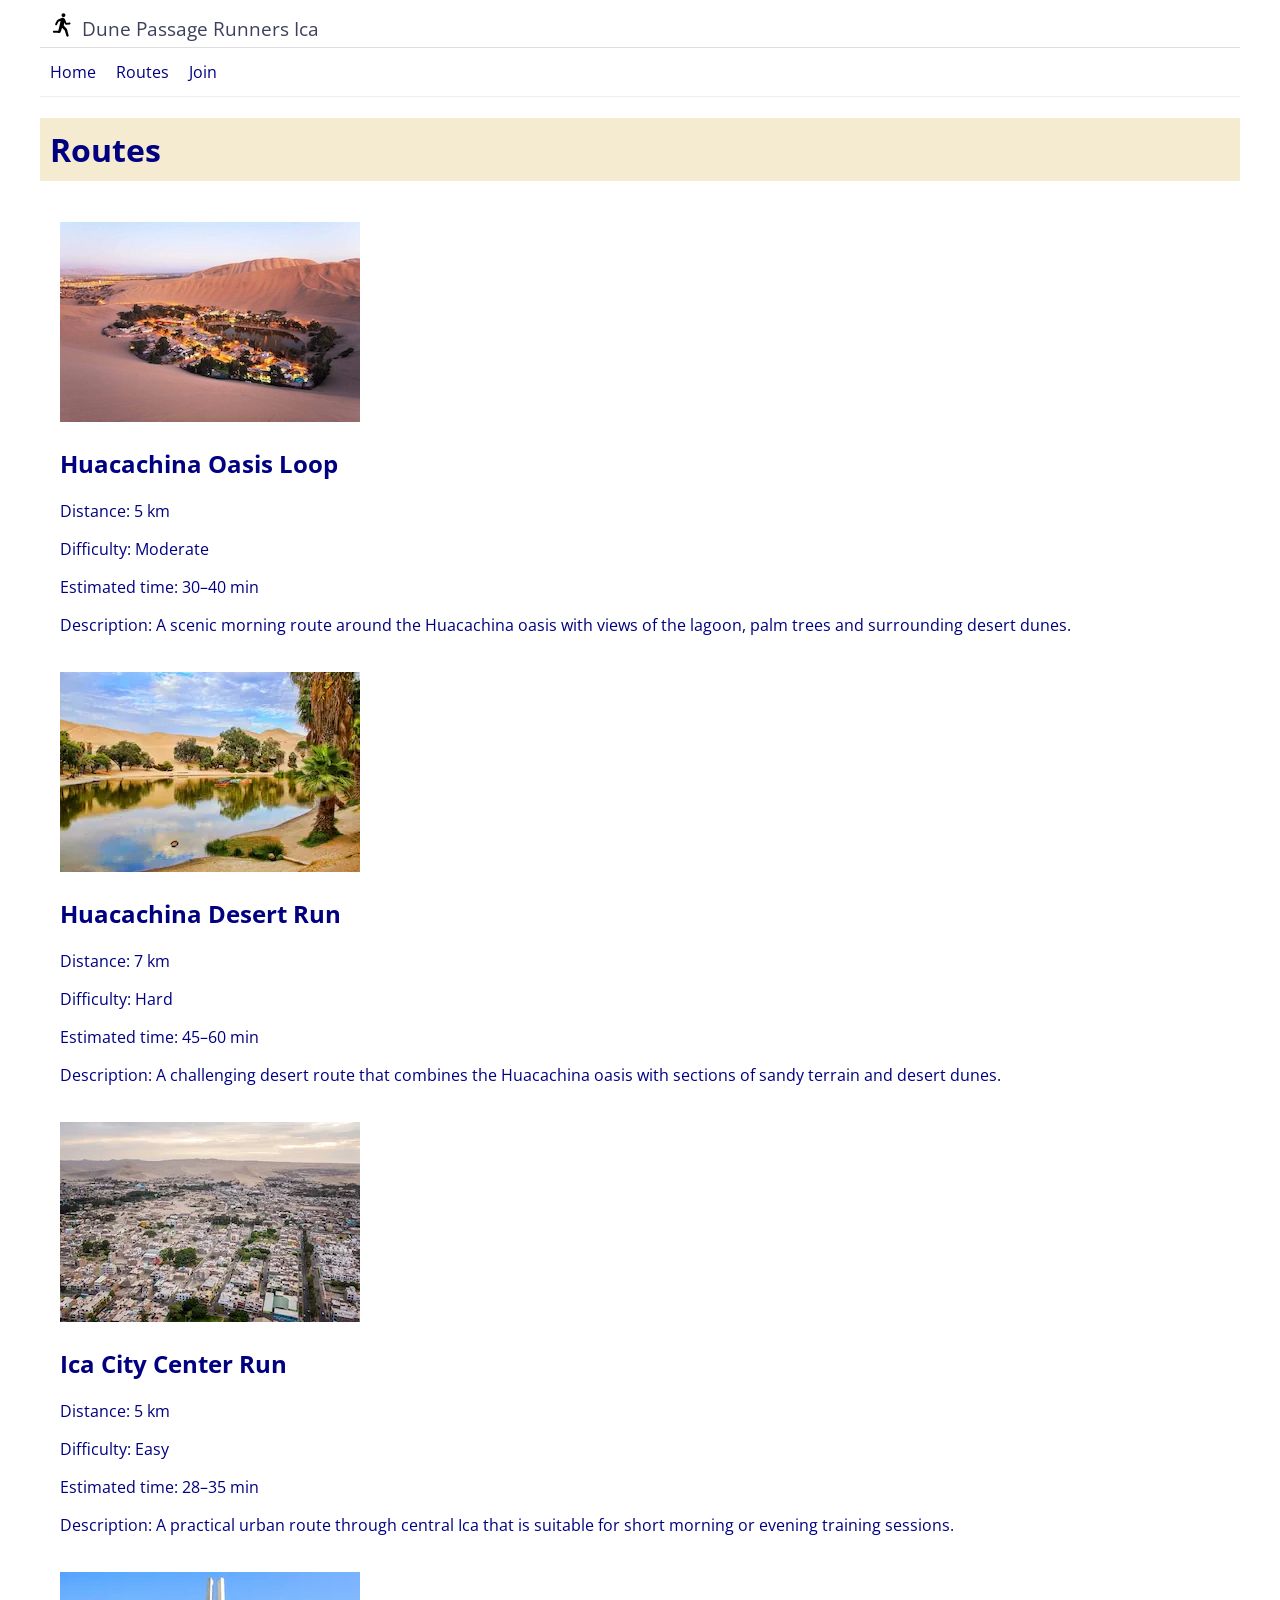
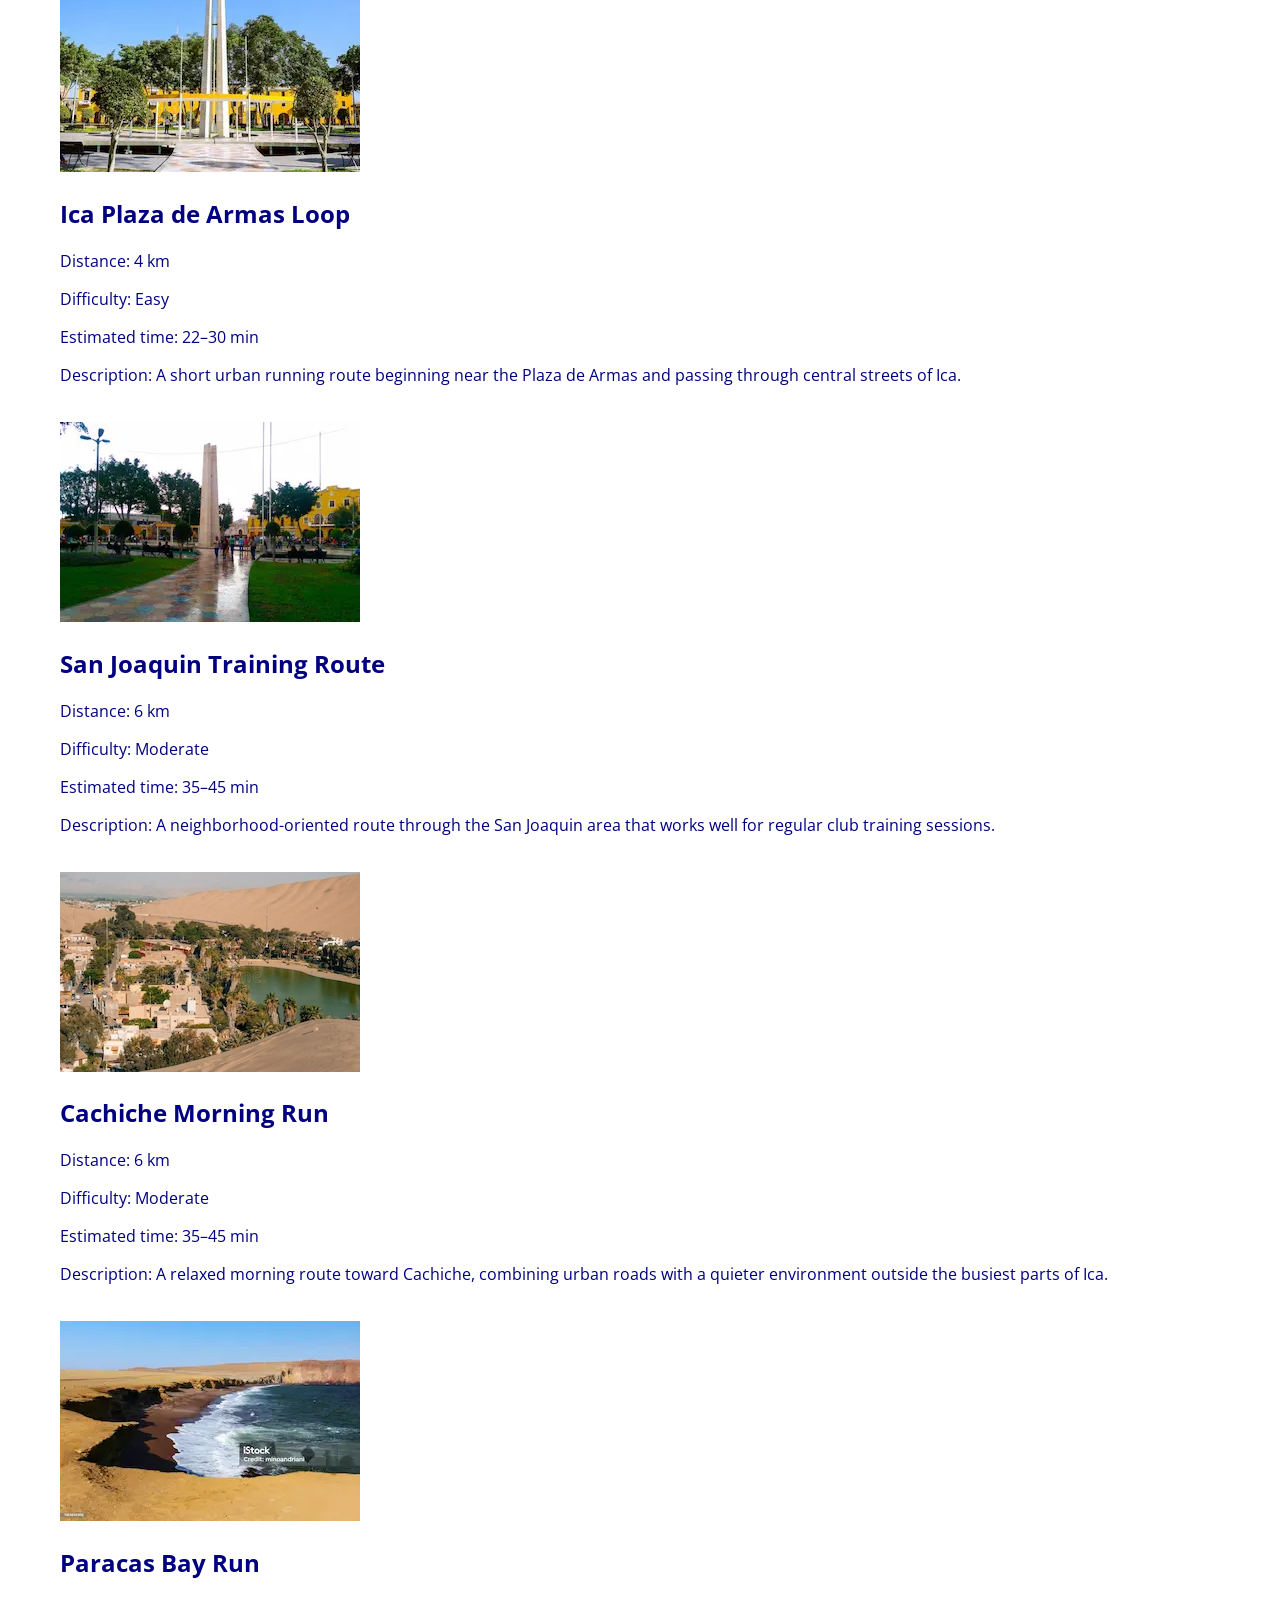
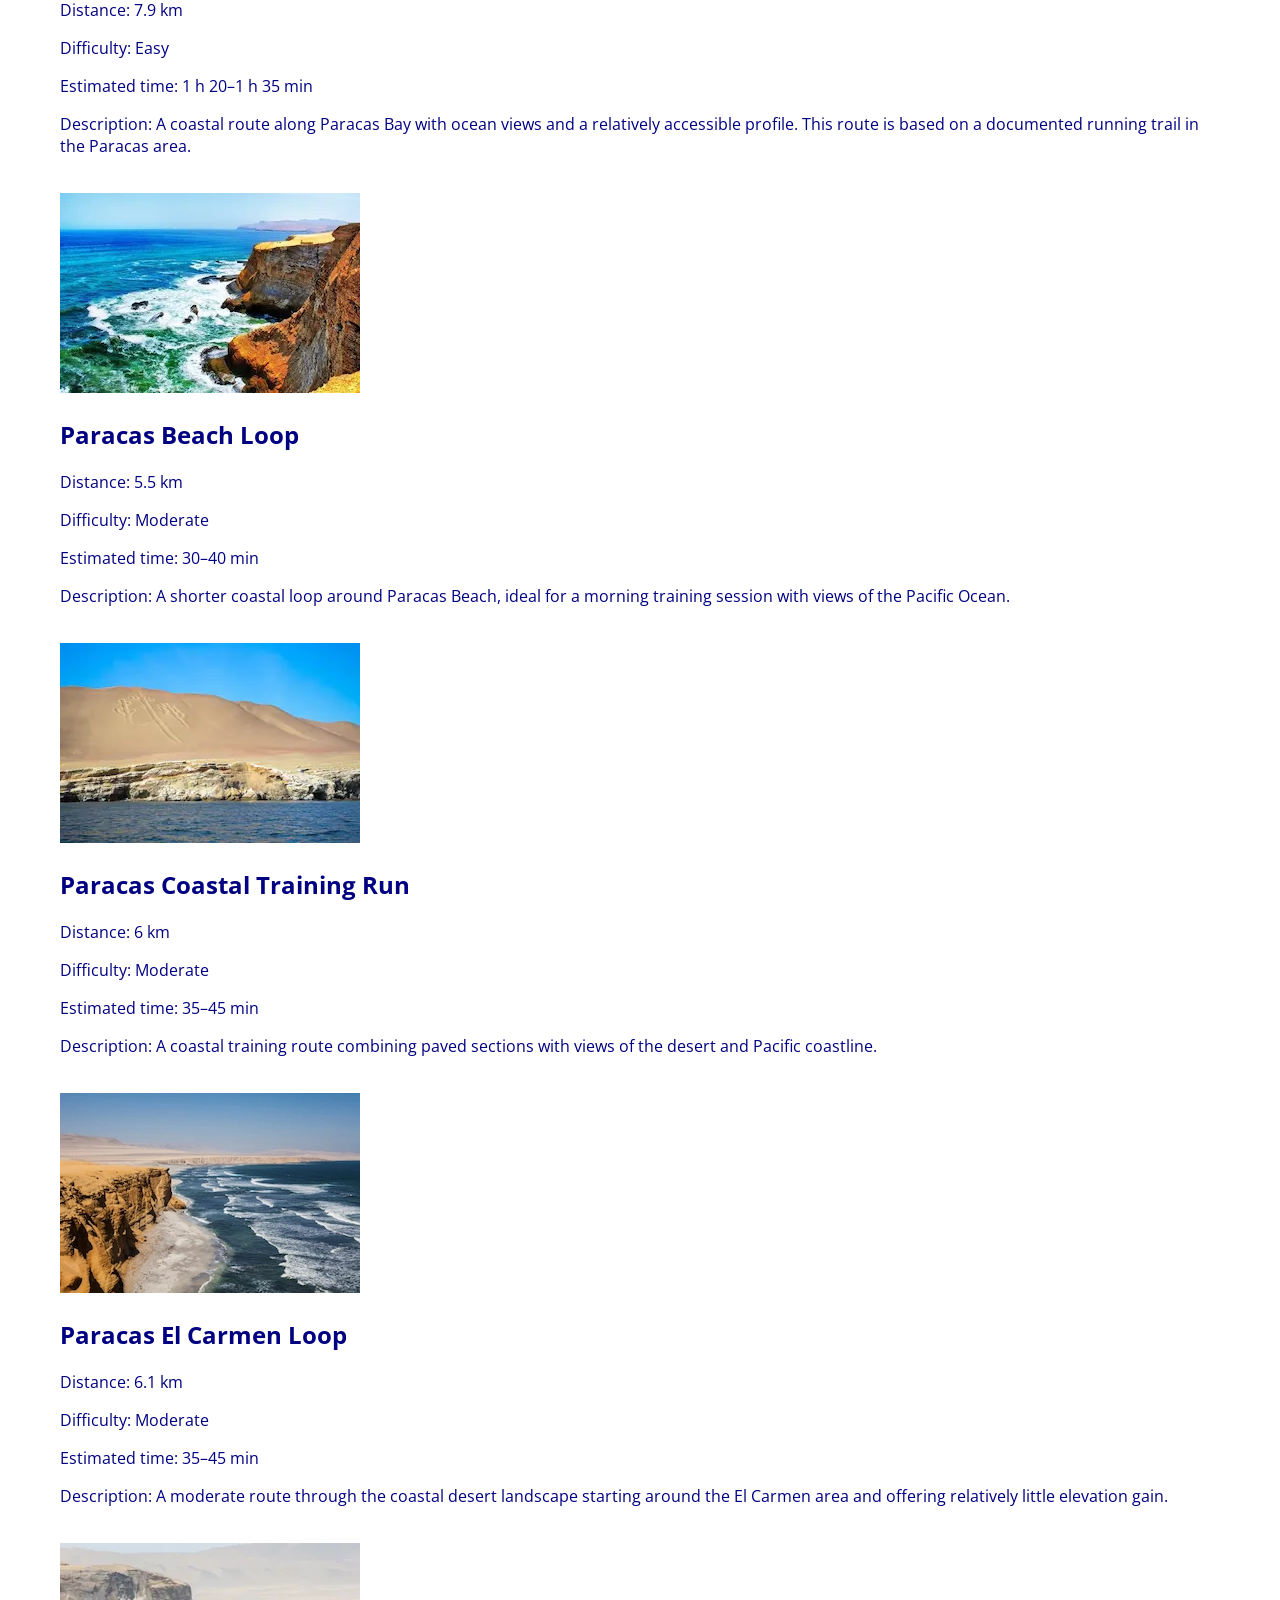
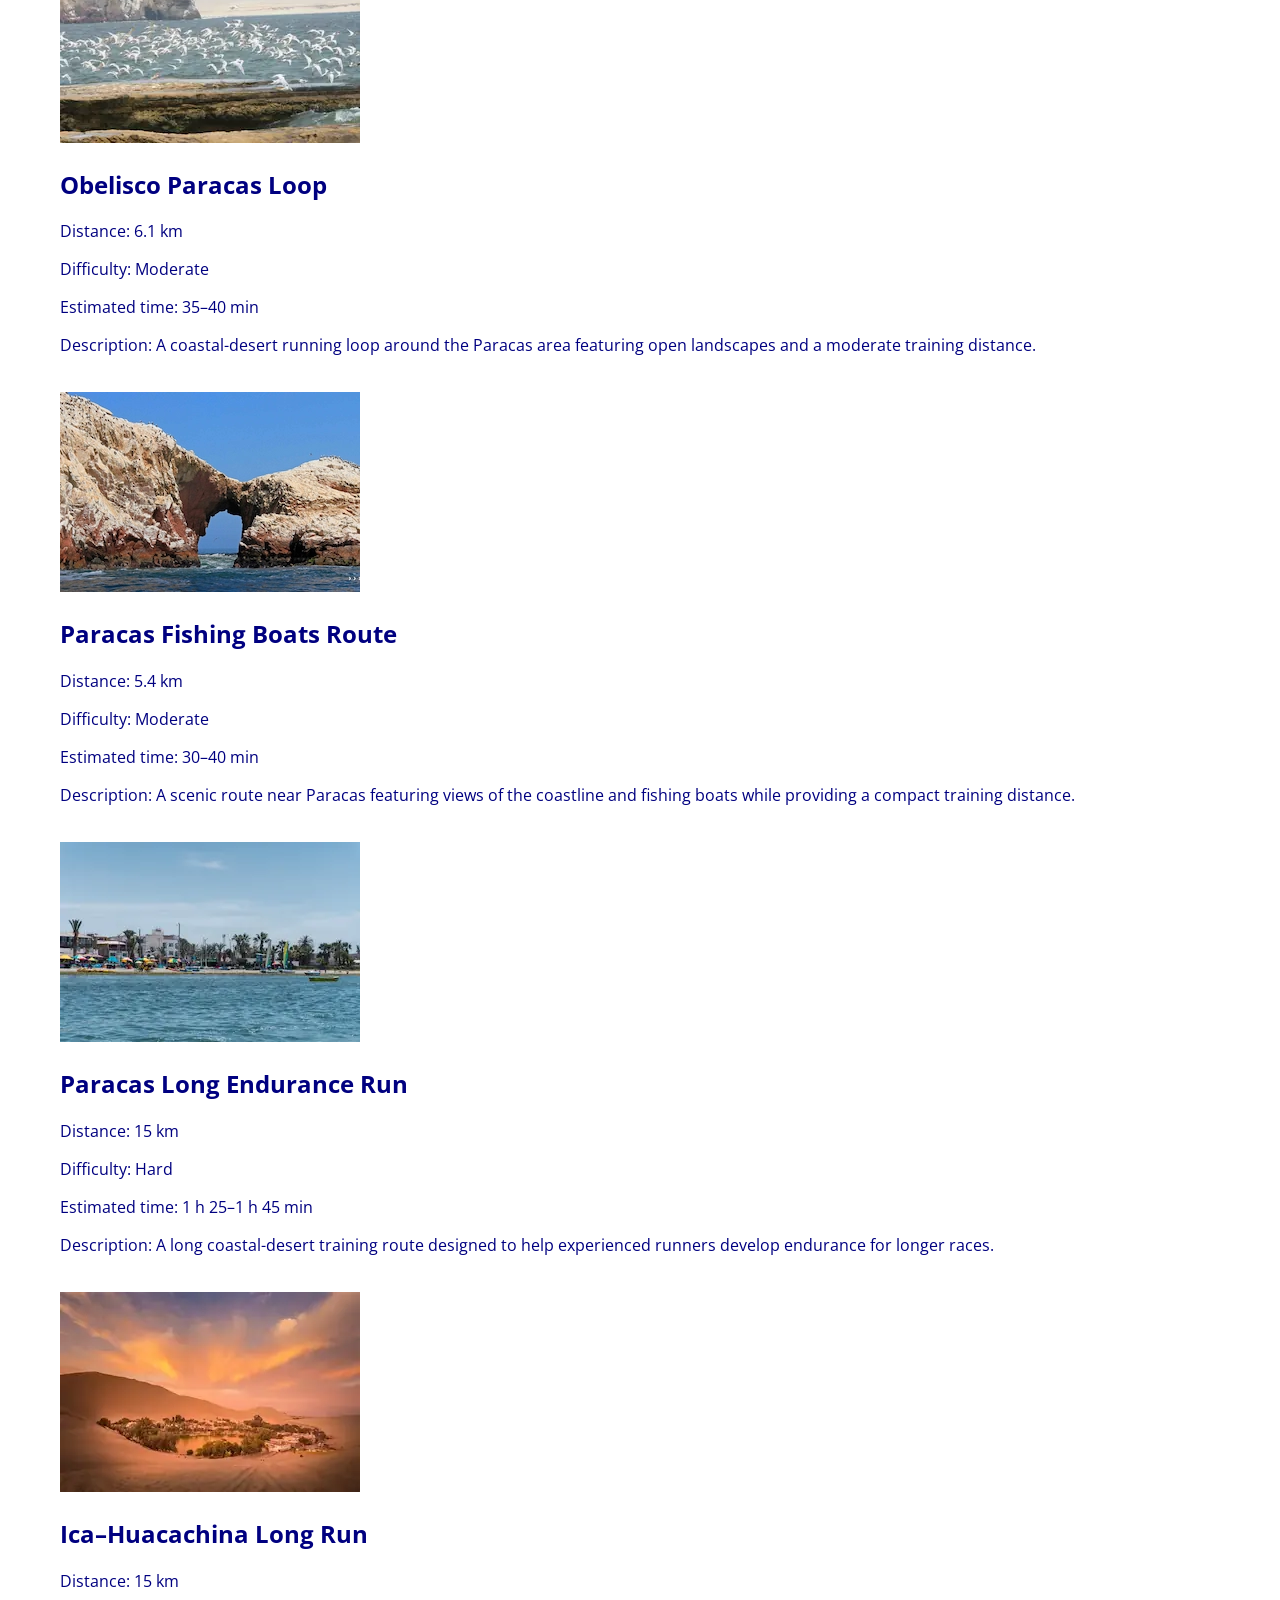
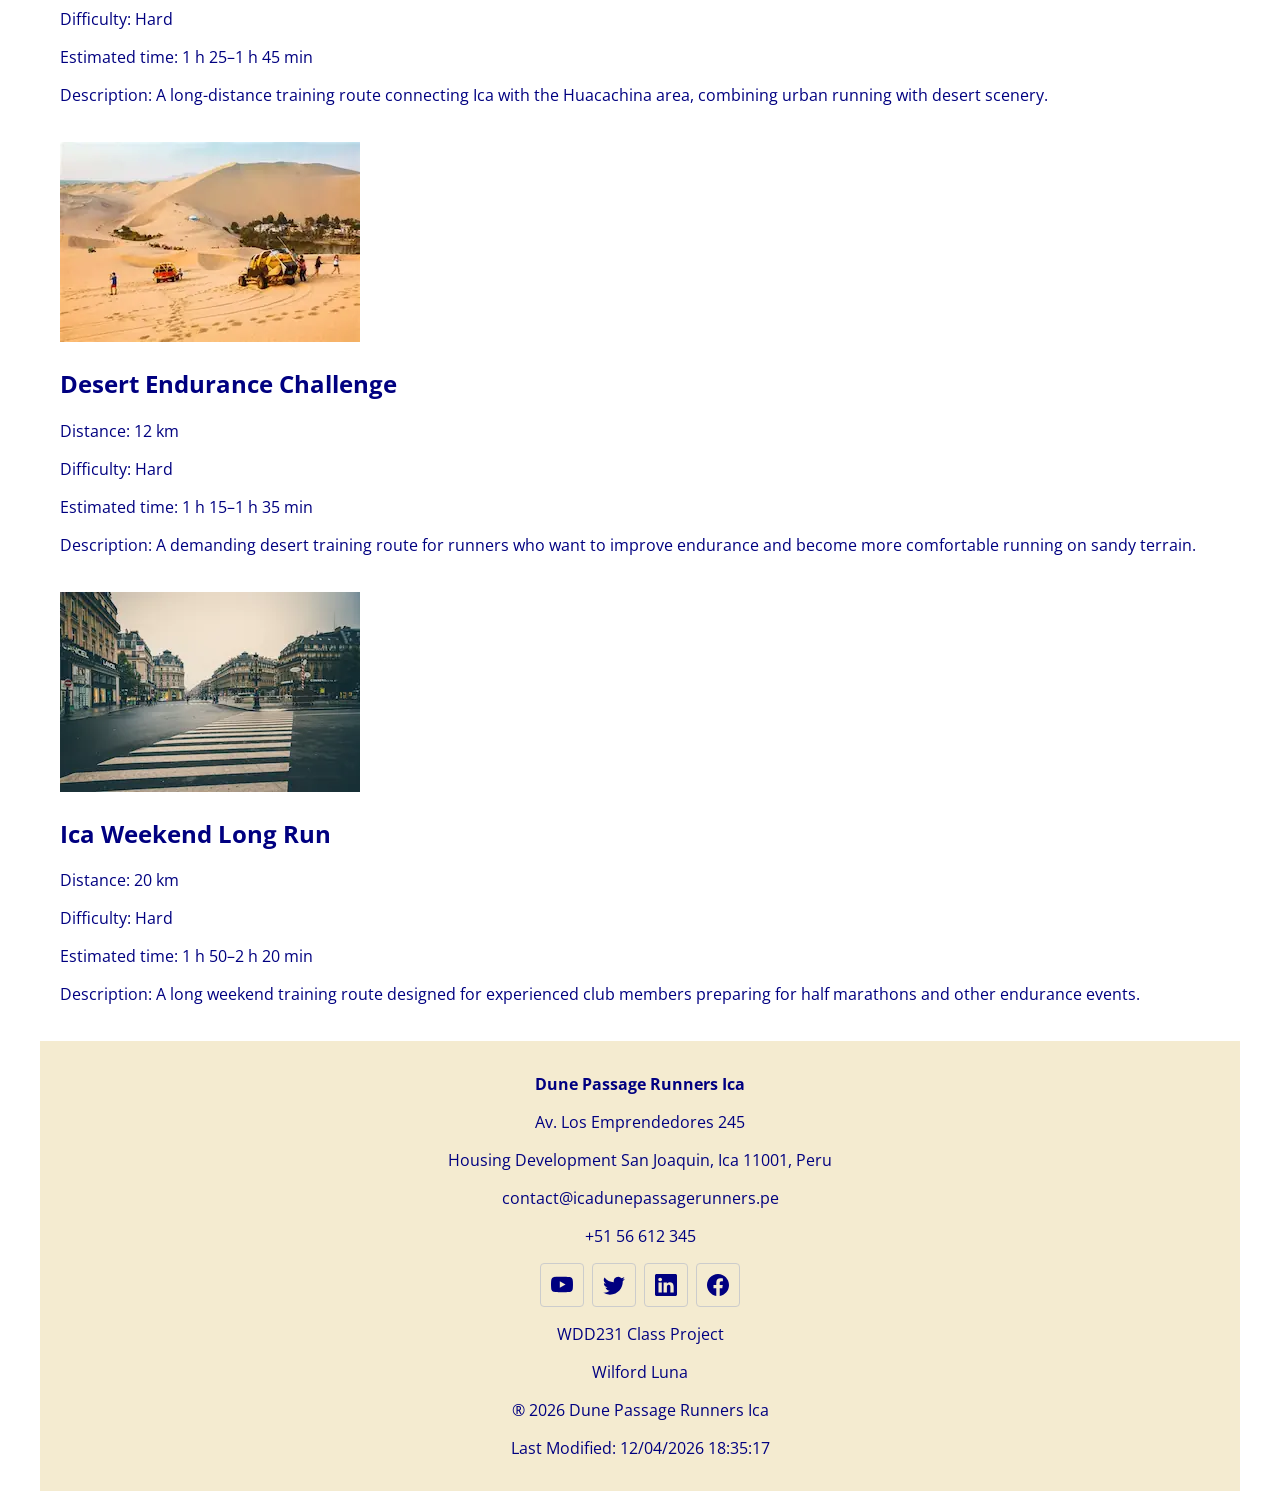
<file: finalproject/routes.html>
<!DOCTYPE html>
<html lang="en">
<head>
    <meta charset="UTF-8">
    <meta name="viewport" content="width=device-width, initial-scale=1.0">
    <title>Routes Dune Passage Runners Ica</title>
    <meta property="og:title" content="Chamber of Commerce">
    <meta property="og:description" content="It's an organization of businesses that work together to strengthen the business interests of the group.">
    <meta property="og:image" content="https://wilfordluna600-lab.github.io/wdd231/chamber/images/logo-home.svg">
    <meta property="og:url" content="https://your-github-username.github.io/wdd231/chamber/directory.html">
    <meta name="description" content="It's an organization of businesses that work together to strengthen the business interests of the group.">
    <meta name="author" content="Wilford Luna">
    <link rel="icon" href="images/runner.svg">
    <link rel="stylesheet" href="styles/index.css">
    <link rel="stylesheet" href="styles/large-index.css">
    <link rel="preconnect" href="https://fonts.googleapis.com">
    <link rel="preconnect" href="https://fonts.gstatic.com" crossorigin>
    <link href="https://fonts.googleapis.com/css2?family=Open+Sans:wght@400&display=swap" rel="stylesheet">
    <script src="scripts/navigation.js" defer></script>
    <script src="scripts/date.js" defer></script>
    <script type="module" src="scripts/routes.js"></script>
</head>
<body>
    <header>
        <img src="images/runner.svg" alt="Site Logo" width="512" height="512" loading="lazy">
        <span>Dune Passage Runners Ica</span>
        <button aria-label="open and close list" id="ham-btn" class="hamburger"></button>
    </header>
    <nav id="nav-bar" class="navigation">
        <ul>
            <li><a href="index.html">Home</a></li>
            <li class="routes"><a href="routes.html">Routes</a></li>
            <li><a href="join.html">Join</a></li>
        </ul>
    </nav>
    <main>
        <h1>Routes</h1>
        <div id="allroutes"></div>

    </main>
    <footer>
        <p><b>Dune Passage Runners Ica</b></p>
        <p>Av. Los Emprendedores 245</p>
        <p>Housing Development San Joaquin, Ica 11001, Peru</p>
        <p>contact@icadunepassagerunners.pe</p>
        <p>+51 56 612 345</p>
        <div class="social">
            <a href="https://www.youtube.com/" target="_blank"><img src="images/youtube.svg" alt="youtube" width="16" height="16" loading="lazy"></a>
            <a href="https://x.com/" target="_blank"><img src="images/twitter.svg" alt="twitter" width="16" height="16" loading="lazy"></a>
            <a href="https://www.linkedin.com/login/es/" target="_blank"><img src="images/linkedin.svg" alt="linkedin" width="16" height="16" loading="lazy"></a>
            <a href="https://www.facebook.com/" target="_blank"><img src="images/facebook.svg" alt="facebook" width="16" height="16" loading="lazy"></a>
        </div>
        <p>WDD231 Class Project</p>
        <p>Wilford Luna</p>
        <p>® <span id="currentYear"></span> Dune Passage Runners Ica </p>
        <p>Last Modified: <span id="lastModified"></span></p>
    </footer>
</body>
</html>
</file>
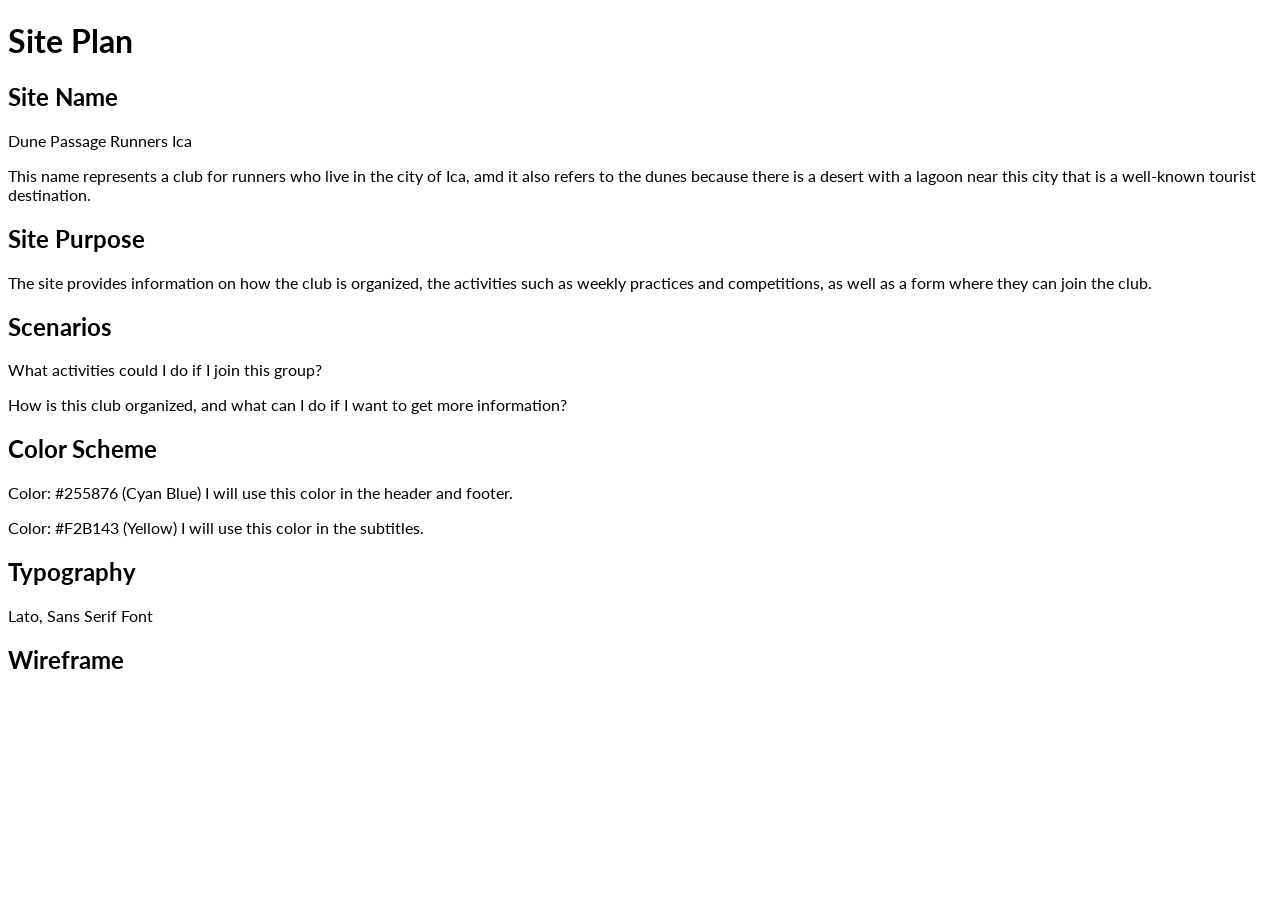
<file: finalproject/site-plan.html>
<!DOCTYPE html>
<html lang="en">
<head>
    <meta charset="UTF-8">
    <meta name="viewport" content="width=device-width, initial-scale=1.0">
    <title>Site Plan</title>
    <link rel="stylesheet" href="styles/site-plan.css">
    <link rel="preconnect" href="https://fonts.googleapis.com">
    <link rel="preconnect" href="https://fonts.gstatic.com" crossorigin>
    <link href="https://fonts.googleapis.com/css2?family=Lato:wght@300;400;700;900&display=swap" rel="stylesheet">
</head>
<body>
    <h1>Site Plan</h1>
    <h2>Site Name</h2>
    <p>Dune Passage Runners Ica</p>
    <p>This name represents a club for runners who live in the city of Ica, amd it also refers to the dunes because there is a desert with a lagoon near this city that is a well-known tourist destination.</p>
    <h2>Site Purpose</h2>
    <p>The site provides information on how the club is organized, the activities such as weekly practices and competitions, as well as a form where they can join the club.</p>
    <h2>Scenarios</h2>
    <p>What activities could I do if I join this group?</p>
    <p>How is this club organized, and what can I do if I want to get more information?</p>
    <h2>Color Scheme</h2>
    <p>Color: #255876 (Cyan Blue) I will use this color in the header and footer.</p>
    <p>Color: #F2B143 (Yellow) I will use this color in the subtitles.</p>
    <h2>Typography</h2>
    <p>Lato, Sans Serif Font</p>
    <h2>Wireframe</h2>
</body>
</html>
</file>
<file: styles/small-index.css>
/* colors: navy and beige #F4EBD0 */

* {
    font-family: "Open Sans", sans-serif;
    box-sizing: border-box;
}

header {
    display: grid;
    grid-template-columns: 24px auto 44px;
    padding: 5px 0 5px 10px;
    align-items: end;
    border-bottom: solid 1px #ddd;
    column-gap: 8px;
}

header img {
    display: block;
    width: 100%;
    height: auto;
    padding-bottom: 5px;
}

header span {
    font-size: 1.2rem;
    color: #3D405B;
}

.hamburger {
    background: none;
    border: none;
    color: #3D405B;
    cursor: pointer;
    font-family: "Open Sans", sans-serif;
}

.hamburger::before {
    content: "\2630";
    font-size: 2rem;
}

.hamburger.show::before {
    content: "\00D7";
}

.navigation {
    display: none;
}

.navigation.show {
    display: block;
}

.navigation ul {
    list-style-type: none;
    margin: 0;
    padding: 0;
}

.navigation a {
    display: block;
    padding: .8rem 10px;
    color: navy;
    text-decoration: none;
    border-bottom: solid 1px #ddd;
}

.navigation li.current {
    background-color: #eee;
}

.navigation a:hover {
    background-color: #F4EBD0;
}

h1 {
    margin: 1rem 10px;
    color: navy;
}

main .about {
    text-align: center;
}

main .photo {
    text-align: center;
}

main .photo img {
    width: 280px;
    height: auto;
    padding: 1rem;
}

footer {
    background-color: #F4EBD0;
    padding: 1rem 10px;
    text-align: center;
}

.social {
    display: flex;
    justify-content: center;
    column-gap: 8px;
}

.social a {
    display: flex;
    justify-content: center;
    align-items: center;
    width: 44px;
    height: 44px;
    border: #ccc solid 1px;
    border-radius: 4px;
}

.social img {
    width: 22px;
    height: 22px;
}

.social a:hover {
    background-color: #ddd;
}

h2 {
    background-color: navy;
    color: white;
    padding: 10px;
    text-align: center;
}
</file>
<file: styles/larger-index.css>
@media only screen and (min-width: 38rem) {

    header,
    main,
    nav,
    footer {
        max-width: 1200px;
        margin: 0 auto;
    }

    header {
        grid-template-columns: 24px auto;
    }

    .hamburger {
        display: none;
    }

    .navigation {
        display: block;
        border-bottom: solid 1px #eee;
    }

    .navigation ul {
        display: flex;
    }

    .navigation a {
        border: none;
    }

    .main-one {
        display: grid;
        grid-template-columns: 1fr 1fr 1fr;
    }

    .about {
        grid-column: 1 / span 2;
    }

    .photo {
        grid-column: 3 / span 1;
    }
}
</file>
<file: chamber/styles/small-directory.css>
/* colors: navy and beige #F4EBD0 */

* {
    font-family: "Open Sans", sans-serif;
    box-sizing: border-box;
}



header {
    display: grid;
    grid-template-columns: 24px auto 44px;
    padding: 5px 0 5px 10px;
    align-items: end;
    border-bottom: solid 1px #ddd;
    column-gap: 8px;
}

header img {
    display: block;
    width: 100%;
    height: auto;
    padding-bottom: 5px;
}

header span {
    font-size: 1.2rem;
    color: #3D405B;
}

.hamburger {
    background: none;
    border: none;
    color: #3D405B;
    cursor: pointer;
    font-family: "Open Sans", sans-serif;
}

.hamburger::before {
    content: "\2630";
    font-size: 2rem;
}

.hamburger.show::before {
    content: "\00D7";
}

.navigation {
    display: none;
}

.navigation.show {
    display: block;
}

.navigation ul {
    list-style-type: none;
    margin: 0;
    padding: 0;
}

.navigation a {
    display: block;
    padding: .8rem 10px;
    color: navy;
    text-decoration: none;
    border-bottom: solid 1px #ddd;
}

.navigation li.current {
    background-color: #eee;
}

.navigation a:hover {
    background-color: #F4EBD0;
}

.responsive {
    width: 100%;
    max-width: 400px;
    height: auto;
}

.button-space {
    display: flex;
    justify-content: center;
}

.button {
    background-color: navy;
    color: white;
}

.card {
    border: 1px solid #5d6f67;
    background-color: #f6f0da;
    border-radius: 10px;
    text-align: center;
}

.card h2 {
    color: #3a5250;
    margin: .3rem 0;
}

.card #description {
    text-transform: capitalize;
    color: #3a5250;
    margin: .3rem 0;
}

.card #temperature {
    font-size: 2rem;
    color: #537279;
    margin: .3rem 0;
}

#allplaces div {
    margin: 1rem 8px;
    border: 1px solid #999;
    background-color: #eee;
    border-radius: 8px;
    overflow: hidden;

    display: grid;
    grid-template-areas: 
    "name"
    "photograph"
    "description"
    "location";
}

#allplaces div h2 {
    margin: 1rem 18px;
    grid-area: name;
}

#allplaces div img {
    width: 100%;
    grid-area: photograph;
}

#allplaces div p {
    margin: 1rem 18px;
    grid-area: description;
}

#allplaces div address {
    margin: 1rem 18px;
    grid-area: location;
}

footer {
    background-color: #F4EBD0;
    padding: 1rem 10px;
    text-align: center;
}

.social {
    display: flex;
    justify-content: center;
    column-gap: 8px;
}

.social a {
    display: flex;
    justify-content: center;
    align-items: center;
    width: 44px;
    height: 44px;
    border: #ccc solid 1px;
    border-radius: 4px;
}

.social img {
    width: 22px;
    height: 22px;
}

.social a:hover {
    background-color: #ddd;
}

form {
    margin: 1rem 2%;
}
form label {
    display: block;
    font-size: .8rem;
    color: purple;
    padding-top: .2rem;
}

form input[type=text],
form input[type=tel],
form input[type=date],
form input[type=email],
form select {
    display: block;
    margin: .1rem 0 1rem 0;
    padding: .3rem;
    border: 1px solid #999;
    border-radius: 4px;
    border-left-width: 5px;
    border-left-color: #555;
    font-size: 1rem;
    color: #3D405B;
    width: 250px;
}

form input:required {
    border-left-color: #d70000;
}

form input:focus {
    border-left-color: black;
    outline: none;
}

form input:required:valid {
    border-left-color: green;
}

form input[type=submit] {
    display: block;
    border: none;
    text-align: center;
    background-color: #3D405B;
    color: white;
    border-radius: 1rem;
    padding: .75rem 1.5rem;
    margin: 2rem 0;
    font-size: 1.2rem;
    appearance: none;
}
</file>
<file: chamber/styles/larger-directory.css>
@media only screen and (min-width: 64rem) {
    header,
    main,
    nav,
    footer {
        max-width: 1200px;
        margin: 0 auto;
    }

    header {
        grid-template-columns: 24px auto;
    }

    .hamburger {
        display: none;
    }

    .navigation {
        display: block;
        border-bottom: solid 1px #eee;
    }

    .navigation ul {
        display: flex;
    }

    .navigation a {
        border: none;
    }
    #allplaces {
    display: grid;
    grid-template-columns: 1fr 1fr;
    }
}
</file>
<file: finalproject/styles/index.css>
/* colors: navy and beige #F4EBD0 */

* {
    font-family: "Open Sans", sans-serif;
    box-sizing: border-box;
}



header {
    display: grid;
    grid-template-columns: 24px auto 44px;
    padding: 5px 0 5px 10px;
    align-items: end;
    border-bottom: solid 1px #ddd;
    column-gap: 8px;
}

header img {
    display: block;
    width: 100%;
    height: auto;
    padding-bottom: 5px;
}

header span {
    font-size: 1.2rem;
    color: #3D405B;
}

.hamburger {
    background: none;
    border: none;
    color: #3D405B;
    cursor: pointer;
    font-family: "Open Sans", sans-serif;
}

.hamburger::before {
    content: "\2630";
    font-size: 2rem;
}

.hamburger.show::before {
    content: "\00D7";
}

.navigation {
    display: none;
}

.navigation.show {
    display: block;
}

.navigation ul {
    list-style-type: none;
    margin: 0;
    padding: 0;
}

.navigation a {
    display: block;
    padding: .8rem 10px;
    color: navy;
    text-decoration: none;
    border-bottom: solid 1px #ddd;
}

.navigation li.current {
    background-color: #eee;
}

.navigation a:hover {
    background-color: #F4EBD0;
}

.responsive {
    width: 100%;
    max-width: 400px;
    height: auto;
}

.button-space {
    display: flex;
    justify-content: center;
}

.button {
    background-color: navy;
    color: white;
}

h1 {
    background-color: #F4EBD0;
    padding: 10px;
    color: navy;
}

main div {
    padding: 10px;
    color: navy;
}

form {
    margin: 1rem 2%;
}
form label {
    display: block;
    font-size: .8rem;
    color: purple;
    padding-top: .2rem;
}

form input[type=text],
form input[type=tel],
form input[type=date],
form input[type=email],
form select {
    display: block;
    margin: .1rem 0 1rem 0;
    padding: .3rem;
    border: 1px solid #999;
    border-radius: 4px;
    border-left-width: 5px;
    border-left-color: #555;
    font-size: 1rem;
    color: #3D405B;
    width: 250px;
}

form input:required {
    border-left-color: #d70000;
}

form input:focus {
    border-left-color: black;
    outline: none;
}

form input:required:valid {
    border-left-color: green;
}

form input[type=submit] {
    display: block;
    border: none;
    text-align: center;
    background-color: #3D405B;
    color: white;
    border-radius: 1rem;
    padding: .75rem 1.5rem;
    margin: 2rem 0;
    font-size: 1.2rem;
    appearance: none;
}

footer {
    background-color: #F4EBD0;
    color: navy;
    padding: 1rem 10px;
    text-align: center;
    min-height: 450px;
}

.social {
    display: flex;
    justify-content: center;
    column-gap: 8px;
}

.social a {
    display: flex;
    justify-content: center;
    align-items: center;
    width: 44px;
    height: 44px;
    border: #ccc solid 1px;
    border-radius: 4px;
}

.social img {
    width: 22px;
    height: 22px;
}

.social a:hover {
    background-color: #ddd;
}
</file>
<file: finalproject/styles/large-index.css>
@media only screen and (min-width: 64rem) {
    header,
    main,
    nav,
    footer {
        max-width: 1200px;
        margin: 0 auto;
    }

    header {
        grid-template-columns: 24px auto;
    }

    .hamburger {
        display: none;
    }

    .navigation {
        display: block;
        border-bottom: solid 1px #eee;
    }

    .navigation ul {
        display: flex;
    }

    .navigation a {
        border: none;
    }
}
</file>
<file: chamber/styles/medium-discover.css>
@media only screen and (min-width: 38rem) {
    #allplaces div {
        grid-template-areas: 
        "photograph name"
        "photograph description"
        "photograph location";
    }

    #allplaces div img {
        width: 300px;
    }
}
</file>
<file: finalproject/styles/site-plan.css>
* {
    font-family: "Lato", sans-serif;
    box-sizing: border-box;
}
</file>
